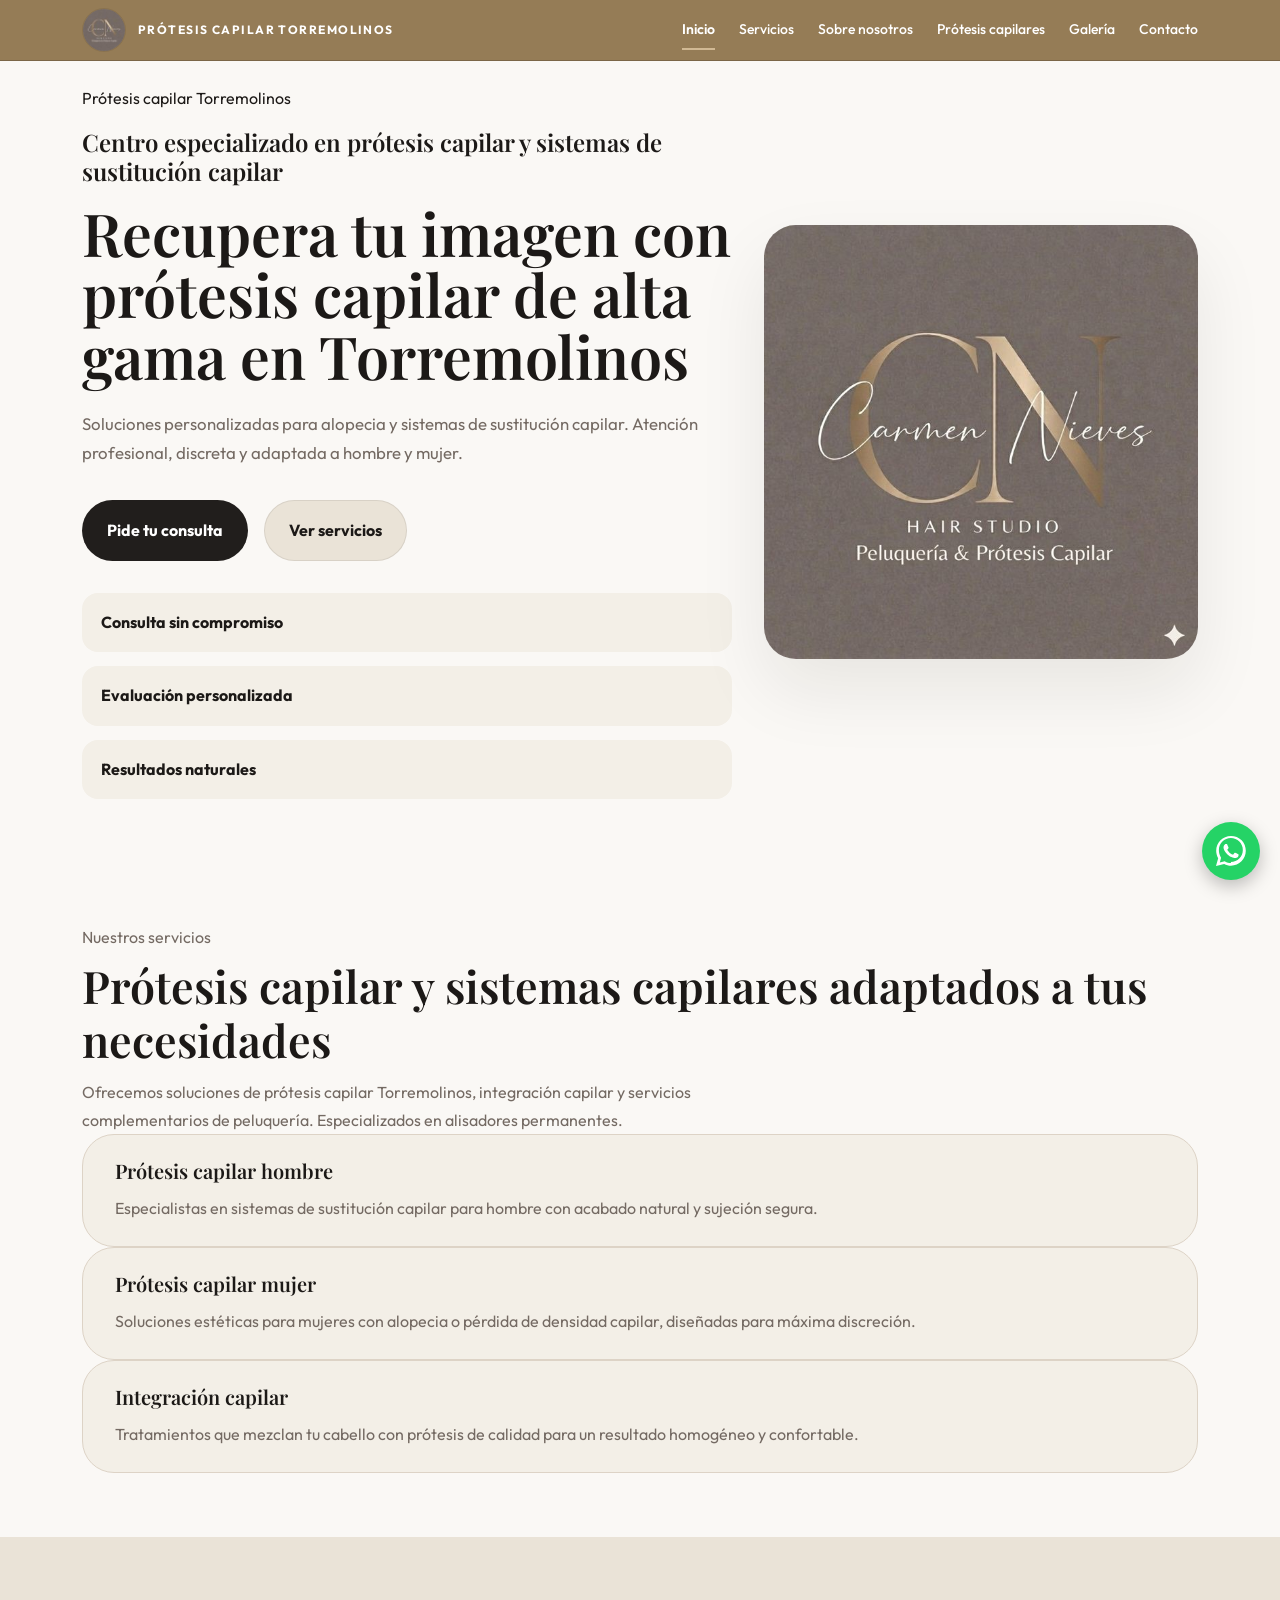
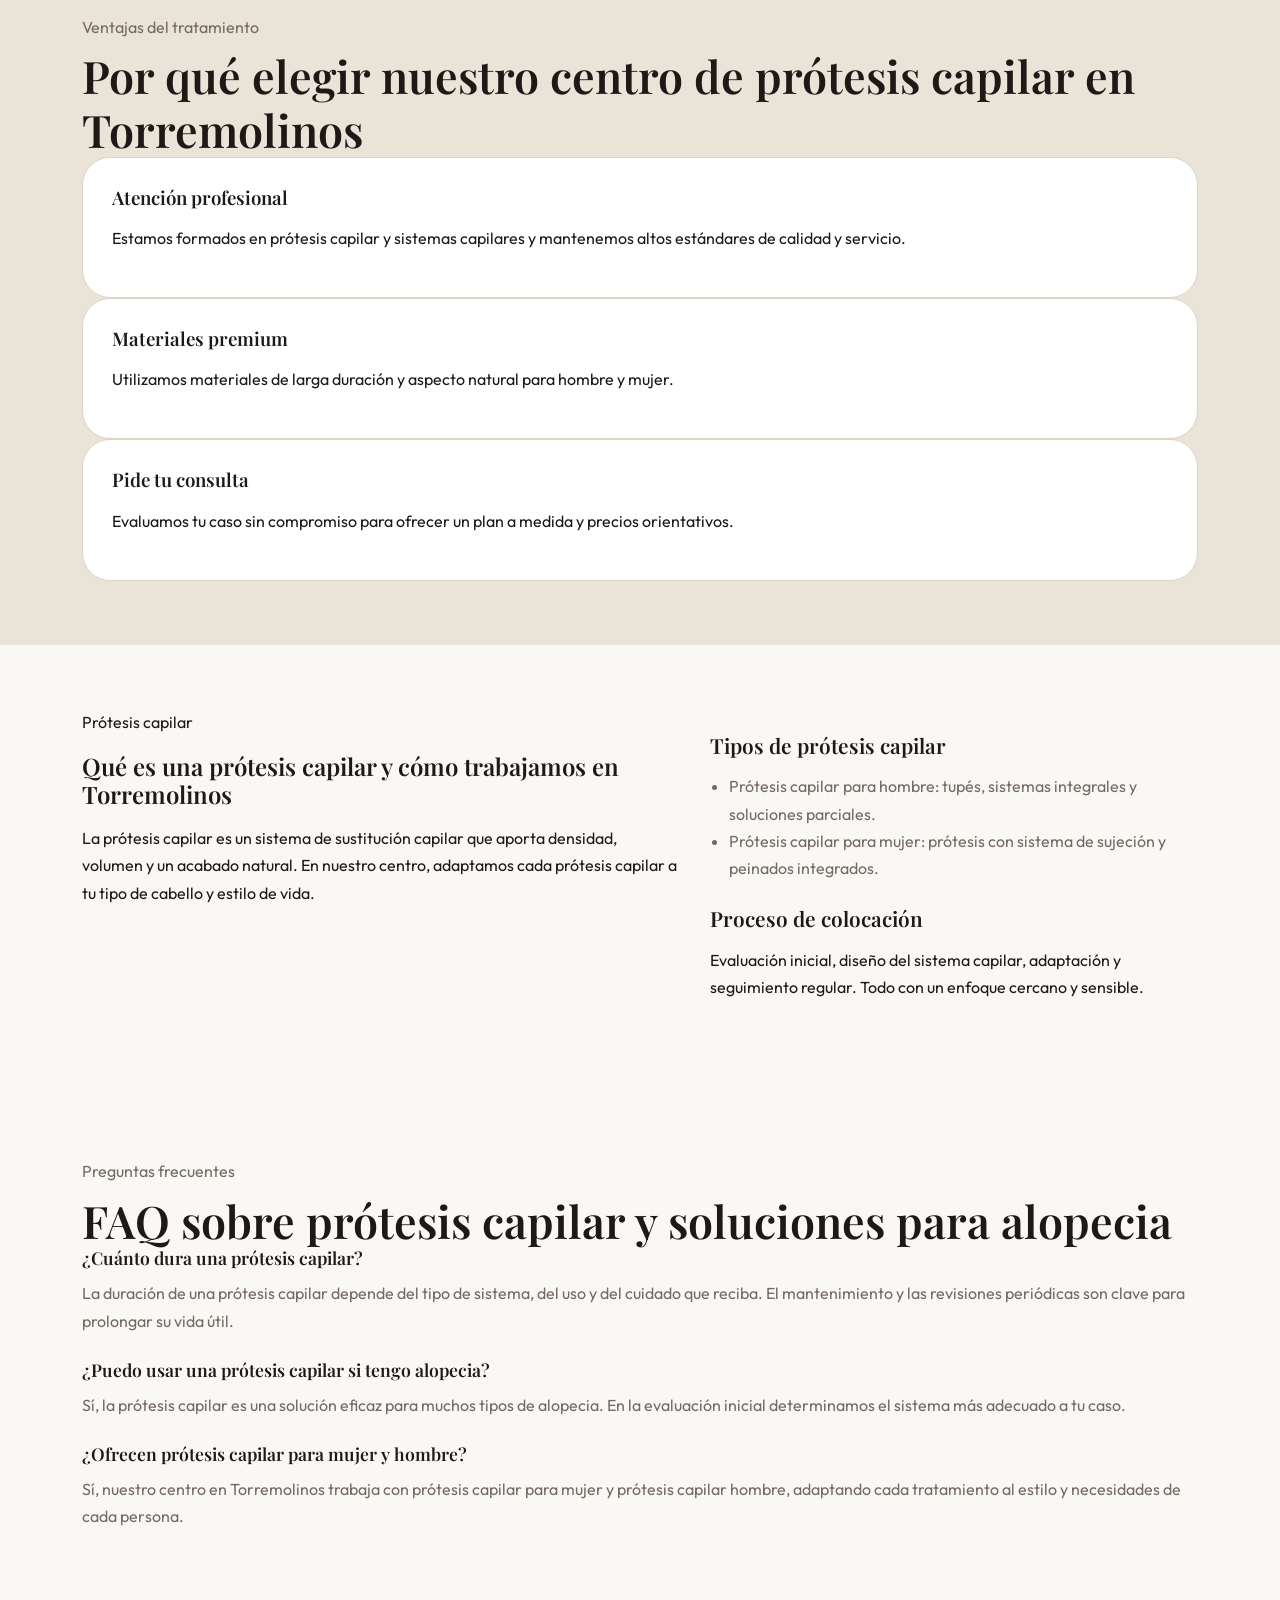
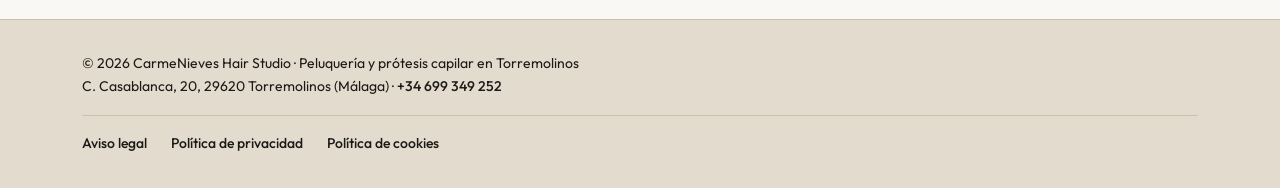
<file: index.html>
<!doctype html>
<html lang="es">
<head>
  <meta charset="utf-8">
  <meta name="viewport" content="width=device-width, initial-scale=1">
  <title>Prótesis capilar en Torremolinos | CarmeNieves Hair Studio</title>
  <meta name="description" content="Centro especializado en prótesis capilar en Torremolinos. Soluciones para alopecia, prótesis capilar hombre y mujer, integración capilar, prótesis de alta gama y alisadores permanentes.">
  <link rel="canonical" href="https://www.carmenieveshairstudio.com/">
  <meta property="og:type" content="website">
  <meta property="og:title" content="Prótesis capilar en Torremolinos | CarmeNieves Hair Studio">
  <meta property="og:description" content="Centro especializado en prótesis capilar en Torremolinos. Soluciones para alopecia, prótesis capilar hombre y mujer, integración capilar, prótesis de alta gama y alisadores permanentes.">
  <meta property="og:url" content="https://www.carmenieveshairstudio.com/">
  <meta property="og:site_name" content="CarmeNieves Hair Studio">
  <meta property="og:image" content="https://www.carmenieveshairstudio.com/assets/images/hero.jpg">
  <meta property="og:image:width" content="1024">
  <meta property="og:image:height" content="1024">
  <meta name="twitter:card" content="summary_large_image">
  <meta name="twitter:title" content="Prótesis capilar en Torremolinos | CarmeNieves Hair Studio">
  <meta name="twitter:description" content="Centro especializado en prótesis capilar en Torremolinos. Soluciones para alopecia, prótesis capilar hombre y mujer, integración capilar, prótesis de alta gama y alisadores permanentes.">
  <meta name="twitter:image" content="https://www.carmenieveshairstudio.com/assets/images/hero.jpg">
  <link rel="icon" href="/favicon.ico" sizes="any">
  <link rel="icon" type="image/png" sizes="48x48" href="/favicon-48.png">
  <link rel="apple-touch-icon" href="/apple-touch-icon.png">
  <link rel="preload" href="assets/fonts/outfit-latin.woff2" as="font" type="font/woff2" crossorigin>
  <link rel="preload" href="assets/fonts/playfair-latin.woff2" as="font" type="font/woff2" crossorigin>
  <link rel="stylesheet" href="assets/css/styles.css">
  <script type="application/ld+json">
  {
    "@context": "https://schema.org",
    "@graph": [
      {
        "@type": "WebSite",
        "@id": "https://www.carmenieveshairstudio.com/#web",
        "name": "CarmeNieves Hair Studio",
        "alternateName": ["CarmeNieves", "Carmen Nieves Hair Studio"],
        "url": "https://www.carmenieveshairstudio.com/",
        "inLanguage": "es-ES",
        "publisher": { "@id": "https://www.carmenieveshairstudio.com/#negocio" }
      },
      {
        "@type": "HairSalon",
        "@id": "https://www.carmenieveshairstudio.com/#negocio",
        "name": "CarmeNieves Hair Studio",
        "alternateName": "Centro de Prótesis Capilar Torremolinos",
        "description": "Peluquería y centro de prótesis capilar en Torremolinos (Málaga): prótesis capilar para hombre y mujer, integración capilar y alisadores permanentes.",
        "url": "https://www.carmenieveshairstudio.com/",
        "image": "https://www.carmenieveshairstudio.com/assets/images/hero.jpg",
        "logo": "https://www.carmenieveshairstudio.com/assets/images/hero.jpg",
        "telephone": "+34 699 349 252",
        "address": {
          "@type": "PostalAddress",
          "streetAddress": "C. Casablanca, 20",
          "addressLocality": "Torremolinos",
          "addressRegion": "Málaga",
          "postalCode": "29620",
          "addressCountry": "ES"
        },
        "areaServed": [
          {
            "@type": "City",
            "name": "Torremolinos"
          },
          {
            "@type": "City",
            "name": "Málaga"
          }
        ],
        "openingHoursSpecification": [
          {
            "@type": "OpeningHoursSpecification",
            "dayOfWeek": [
              "Tuesday",
              "Wednesday",
              "Thursday",
              "Friday"
            ],
            "opens": "10:00",
            "closes": "18:00"
          },
          {
            "@type": "OpeningHoursSpecification",
            "dayOfWeek": [
              "Saturday"
            ],
            "opens": "10:00",
            "closes": "14:00"
          }
        ],
        "hasOfferCatalog": {
          "@type": "OfferCatalog",
          "name": "Servicios de prótesis capilar y peluquería",
          "itemListElement": [
            {
              "@type": "Offer",
              "itemOffered": {
                "@type": "Service",
                "name": "Prótesis capilar hombre"
              }
            },
            {
              "@type": "Offer",
              "itemOffered": {
                "@type": "Service",
                "name": "Prótesis capilar mujer"
              }
            },
            {
              "@type": "Offer",
              "itemOffered": {
                "@type": "Service",
                "name": "Integración capilar"
              }
            },
            {
              "@type": "Offer",
              "itemOffered": {
                "@type": "Service",
                "name": "Alisadores permanentes"
              }
            }
          ]
        }
      }
    ]
  }
  </script>
</head>
<body>
  <header class="site-header">
    <div class="container">
      <div class="header-inner">
        <a class="brand" href="index.html" aria-label="Ir al inicio">
          <img class="header-logo" src="assets/images/logo-88.jpg" alt="Logotipo de CarmeNieves Hair Studio" width="44" height="44">
          <span class="eyebrow">Prótesis capilar Torremolinos</span>
        </a>
        <button class="nav-toggle" aria-label="Abrir menú" aria-expanded="false" aria-controls="site-nav">
          <span></span>
          <span></span>
          <span></span>
        </button>
        <nav class="main-nav" id="site-nav" aria-label="Menú principal">
          <a href="index.html" aria-current="page">Inicio</a>
          <a href="servicios.html">Servicios</a>
          <a href="sobre-nosotros.html">Sobre nosotros</a>
          <a href="protesis-capilares.html">Prótesis capilares</a>
          <a href="galeria.html">Galería</a>
          <a href="contacto.html">Contacto</a>
        </nav>
      </div>
    </div>
  </header>

  <main>
    <section class="hero hero--home section" id="inicio">
      <div class="container hero-grid">
        <div>
          <p class="eyebrow">Prótesis capilar Torremolinos</p>
          <h1>Centro especializado en prótesis capilar y sistemas de sustitución capilar</h1>
          <h2>Recupera tu imagen con prótesis capilar de alta gama en Torremolinos</h2>
          <p class="intro">Soluciones personalizadas para alopecia y sistemas de sustitución capilar. Atención profesional, discreta y adaptada a hombre y mujer.</p>
          <div class="hero-actions">
            <a class="btn btn--primary" href="contacto.html">Pide tu consulta</a>
            <a class="btn btn--secondary" href="servicios.html">Ver servicios</a>
          </div>
          <div class="hero-highlights">
            <div><strong>Consulta sin compromiso</strong></div>
            <div><strong>Evaluación personalizada</strong></div>
            <div><strong>Resultados naturales</strong></div>
          </div>
        </div>
        <div class="hero-visual">
          <img src="assets/images/hero.jpg" srcset="assets/images/hero-640.jpg 640w, assets/images/hero.jpg 1024w" sizes="(min-width: 768px) 45vw, 100vw" alt="Logotipo de CarmeNieves Hair Studio, peluquería y prótesis capilar en Torremolinos" width="1024" height="1024" fetchpriority="high">
        </div>
      </div>
    </section>

    <section class="section reveal" id="servicios">
      <div class="container">
        <header class="section-header">
          <p class="eyebrow">Nuestros servicios</p>
          <h2>Prótesis capilar y sistemas capilares adaptados a tus necesidades</h2>
          <p>Ofrecemos soluciones de prótesis capilar Torremolinos, integración capilar y servicios complementarios de peluquería. Especializados en alisadores permanentes.</p>
        </header>
        <div class="cards-grid">
          <article class="card reveal">
            <h3>Prótesis capilar hombre</h3>
            <p>Especialistas en sistemas de sustitución capilar para hombre con acabado natural y sujeción segura.</p>
          </article>
          <article class="card reveal">
            <h3>Prótesis capilar mujer</h3>
            <p>Soluciones estéticas para mujeres con alopecia o pérdida de densidad capilar, diseñadas para máxima discreción.</p>
          </article>
          <article class="card reveal">
            <h3>Integración capilar</h3>
            <p>Tratamientos que mezclan tu cabello con prótesis de calidad para un resultado homogéneo y confortable.</p>
          </article>
        </div>
      </div>
    </section>

    <section class="section bg-secondary reveal" id="ventajas">
      <div class="container">
        <header class="section-header">
          <p class="eyebrow">Ventajas del tratamiento</p>
          <h2>Por qué elegir nuestro centro de prótesis capilar en Torremolinos</h2>
        </header>
        <div class="feature-grid">
          <article>
            <h3>Atención profesional</h3>
            <p>Estamos formados en prótesis capilar y sistemas capilares y mantenemos altos estándares de calidad y servicio.</p>
          </article>
          <article>
            <h3>Materiales premium</h3>
            <p>Utilizamos materiales de larga duración y aspecto natural para hombre y mujer.</p>
          </article>
          <article>
            <h3>Pide tu consulta</h3>
            <p>Evaluamos tu caso sin compromiso para ofrecer un plan a medida y precios orientativos.</p>
          </article>
        </div>
      </div>
    </section>



    <section class="section reveal" id="equipo">
      <div class="container">
        <div class="content-grid">
          <div>
            <p class="eyebrow">Prótesis capilar</p>
            <h2>Qué es una prótesis capilar y cómo trabajamos en Torremolinos</h2>
            <p>La prótesis capilar es un sistema de sustitución capilar que aporta densidad, volumen y un acabado natural. En nuestro centro, adaptamos cada prótesis capilar a tu tipo de cabello y estilo de vida.</p>
          </div>
          <div>
            <h3>Tipos de prótesis capilar</h3>
            <ul>
              <li>Prótesis capilar para hombre: tupés, sistemas integrales y soluciones parciales.</li>
              <li>Prótesis capilar para mujer: prótesis con sistema de sujeción y peinados integrados.</li>
            </ul>
            <h3>Proceso de colocación</h3>
            <p>Evaluación inicial, diseño del sistema capilar, adaptación y seguimiento regular. Todo con un enfoque cercano y sensible.</p>
          </div>
        </div>
      </div>
    </section>

    <section class="section reveal" id="faq">
      <div class="container">
        <header class="section-header">
          <p class="eyebrow">Preguntas frecuentes</p>
          <h2>FAQ sobre prótesis capilar y soluciones para alopecia</h2>
        </header>
        <div class="faq-list" itemscope itemtype="https://schema.org/FAQPage">
          <div itemprop="mainEntity" itemscope itemtype="https://schema.org/Question">
            <h3 itemprop="name">¿Cuánto dura una prótesis capilar?</h3>
            <div itemprop="acceptedAnswer" itemscope itemtype="https://schema.org/Answer">
              <p itemprop="text">La duración de una prótesis capilar depende del tipo de sistema, del uso y del cuidado que reciba. El mantenimiento y las revisiones periódicas son clave para prolongar su vida útil.</p>
            </div>
          </div>
          <div itemprop="mainEntity" itemscope itemtype="https://schema.org/Question">
            <h3 itemprop="name">¿Puedo usar una prótesis capilar si tengo alopecia?</h3>
            <div itemprop="acceptedAnswer" itemscope itemtype="https://schema.org/Answer">
              <p itemprop="text">Sí, la prótesis capilar es una solución eficaz para muchos tipos de alopecia. En la evaluación inicial determinamos el sistema más adecuado a tu caso.</p>
            </div>
          </div>
          <div itemprop="mainEntity" itemscope itemtype="https://schema.org/Question">
            <h3 itemprop="name">¿Ofrecen prótesis capilar para mujer y hombre?</h3>
            <div itemprop="acceptedAnswer" itemscope itemtype="https://schema.org/Answer">
              <p itemprop="text">Sí, nuestro centro en Torremolinos trabaja con prótesis capilar para mujer y prótesis capilar hombre, adaptando cada tratamiento al estilo y necesidades de cada persona.</p>
            </div>
          </div>
        </div>
      </div>
    </section>
  </main>

  <footer class="site-footer">
    <div class="container footer-inner">
      <div>
        <p>© 2026 CarmeNieves Hair Studio · Peluquería y prótesis capilar en Torremolinos</p>
        <p>C. Casablanca, 20, 29620 Torremolinos (Málaga) · <a href="tel:+34699349252">+34 699 349 252</a></p>
      </div>
    </div>
    <div class="container footer-legal">
      <nav aria-label="Información legal">
        <a href="aviso-legal.html">Aviso legal</a>
        <a href="politica-privacidad.html">Política de privacidad</a>
        <a href="politica-cookies.html">Política de cookies</a>
      </nav>
    </div>
  </footer>
  <a class="whatsapp-float" href="https://wa.me/34699349252" target="_blank" rel="noopener noreferrer" aria-label="Escríbenos por WhatsApp">
    <svg viewBox="0 0 24 24" fill="currentColor" aria-hidden="true">
      <path d="M17.472 14.382c-.297-.149-1.758-.867-2.03-.967-.273-.099-.472-.148-.672.149-.198.297-.768.967-.94 1.165-.173.198-.347.223-.644.075-.297-.149-1.255-.463-2.39-1.475-.883-.788-1.48-1.761-1.653-2.059-.173-.297-.018-.458.13-.606.134-.133.298-.347.447-.52.149-.173.198-.298.298-.497.099-.198.05-.372-.025-.521-.075-.149-.672-1.612-.92-2.207-.242-.579-.487-.5-.672-.51l-.572-.01c-.198 0-.52.075-.792.372s-1.04 1.016-1.04 2.479 1.065 2.876 1.213 3.074c.149.198 2.095 3.2 5.077 4.487.709.306 1.262.489 1.693.626.712.227 1.36.195 1.872.118.571-.085 1.758-.719 2.006-1.413.248-.694.248-1.289.173-1.413-.074-.124-.272-.198-.57-.347z" />
      <path d="M20.52 3.48C18.226 1.189 15.133 0 12.001 0 5.386 0 .156 5.235.156 11.855c0 2.087.548 4.129 1.589 5.919L0 24l6.51-1.7c1.719.941 3.64 1.432 5.488 1.432 6.615 0 11.845-5.235 11.845-11.855 0-3.132-1.189-6.224-3.324-8.463zM12.001 21.695c-1.659 0-3.299-.437-4.74-1.262l-.338-.203-3.859 1.009.998-3.77-.219-.383c-1.008-1.758-1.533-3.798-1.533-5.845 0-5.286 4.311-9.596 9.592-9.596 2.561 0 4.962.999 6.763 2.815 1.8 1.815 2.797 4.213 2.797 6.777 0 5.286-4.311 9.596-9.596 9.596z" />
    </svg>
  </a>
  <script src="assets/js/main.js" defer></script>
</body>
</html>
</file>
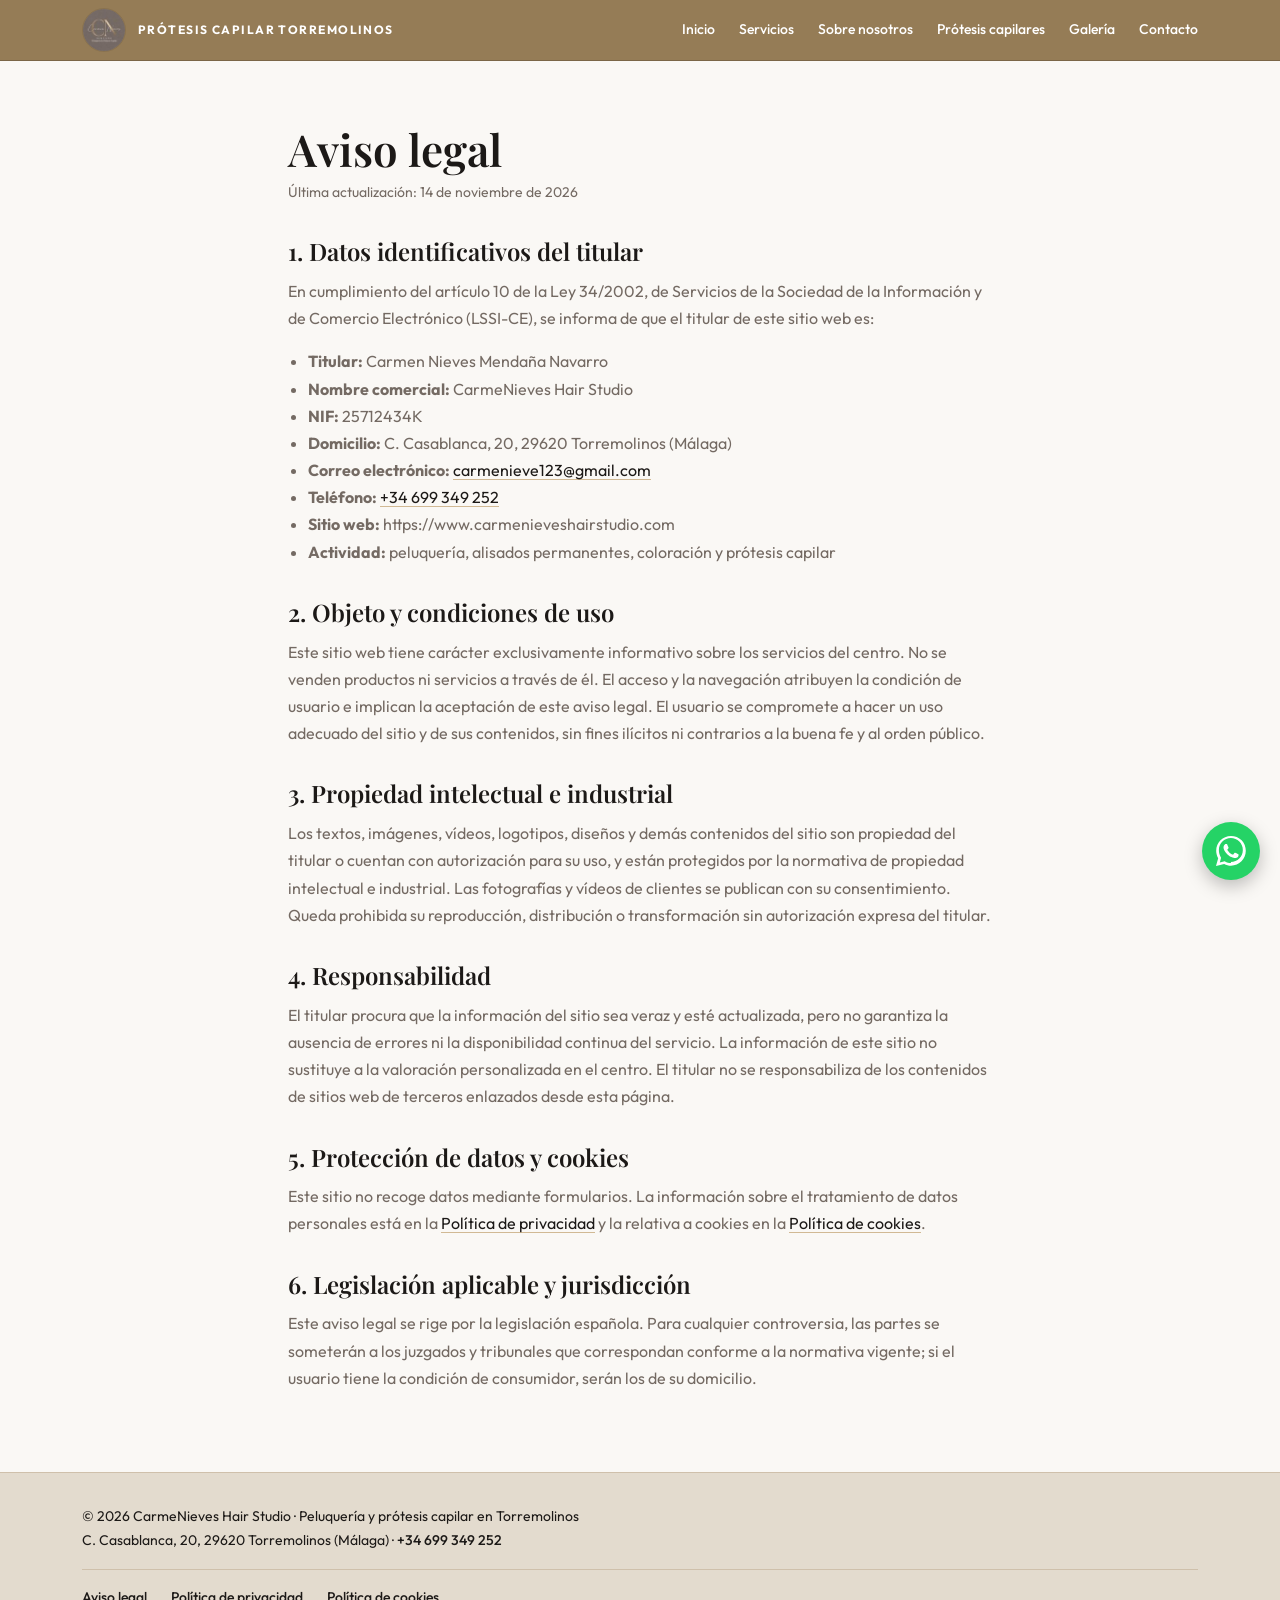
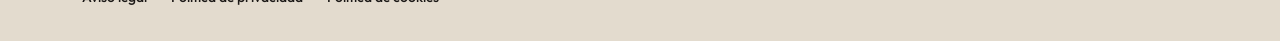
<file: aviso-legal.html>
<!doctype html>
<html lang="es">
<head>
  <meta charset="utf-8">
  <meta name="viewport" content="width=device-width, initial-scale=1">
  <title>Aviso legal | CarmeNieves Hair Studio Torremolinos</title>
  <meta name="description" content="Aviso legal del sitio web del Centro de Prótesis Capilar Torremolinos.">
  <meta name="robots" content="noindex, follow">
  <link rel="canonical" href="https://www.carmenieveshairstudio.com/aviso-legal.html">
  <link rel="icon" href="/favicon.ico" sizes="any">
  <link rel="icon" type="image/png" sizes="48x48" href="/favicon-48.png">
  <link rel="apple-touch-icon" href="/apple-touch-icon.png">
  <link rel="preload" href="assets/fonts/outfit-latin.woff2" as="font" type="font/woff2" crossorigin>
  <link rel="preload" href="assets/fonts/playfair-latin.woff2" as="font" type="font/woff2" crossorigin>
  <link rel="stylesheet" href="assets/css/styles.css">
</head>
<body>
  <header class="site-header">
    <div class="container">
      <div class="header-inner">
        <a class="brand" href="index.html" aria-label="Ir al inicio">
          <img class="header-logo" src="assets/images/logo-88.jpg" alt="Logotipo de CarmeNieves Hair Studio" width="44" height="44">
          <span class="eyebrow">Prótesis capilar Torremolinos</span>
        </a>
        <button class="nav-toggle" aria-label="Abrir menú" aria-expanded="false" aria-controls="site-nav">
          <span></span>
          <span></span>
          <span></span>
        </button>
        <nav class="main-nav" id="site-nav" aria-label="Menú principal">
          <a href="index.html">Inicio</a>
          <a href="servicios.html">Servicios</a>
          <a href="sobre-nosotros.html">Sobre nosotros</a>
          <a href="protesis-capilares.html">Prótesis capilares</a>
          <a href="galeria.html">Galería</a>
          <a href="contacto.html">Contacto</a>
        </nav>
      </div>
    </div>
  </header>

  <main>
    <section class="section legal">
      <div class="container legal-content">
      <h1>Aviso legal</h1>
      <p class="legal-updated">Última actualización: 14 de noviembre de 2026</p>

      <h2>1. Datos identificativos del titular</h2>
      <p>En cumplimiento del artículo 10 de la Ley 34/2002, de Servicios de la Sociedad de la Información y de Comercio Electrónico (LSSI-CE), se informa de que el titular de este sitio web es:</p>
      <ul>
        <li><strong>Titular:</strong> Carmen Nieves Mendaña Navarro</li>
        <li><strong>Nombre comercial:</strong> CarmeNieves Hair Studio</li>
        <li><strong>NIF:</strong> 25712434K</li>
        <li><strong>Domicilio:</strong> C. Casablanca, 20, 29620 Torremolinos (Málaga)</li>
        <li><strong>Correo electrónico:</strong> <a href="mailto:carmenieve123@gmail.com">carmenieve123@gmail.com</a></li>
        <li><strong>Teléfono:</strong> <a href="tel:+34699349252">+34 699 349 252</a></li>
        <li><strong>Sitio web:</strong> https://www.carmenieveshairstudio.com</li>
        <li><strong>Actividad:</strong> peluquería, alisados permanentes, coloración y prótesis capilar</li>
      </ul>

      <h2>2. Objeto y condiciones de uso</h2>
      <p>Este sitio web tiene carácter exclusivamente informativo sobre los servicios del centro. No se venden productos ni servicios a través de él. El acceso y la navegación atribuyen la condición de usuario e implican la aceptación de este aviso legal. El usuario se compromete a hacer un uso adecuado del sitio y de sus contenidos, sin fines ilícitos ni contrarios a la buena fe y al orden público.</p>

      <h2>3. Propiedad intelectual e industrial</h2>
      <p>Los textos, imágenes, vídeos, logotipos, diseños y demás contenidos del sitio son propiedad del titular o cuentan con autorización para su uso, y están protegidos por la normativa de propiedad intelectual e industrial. Las fotografías y vídeos de clientes se publican con su consentimiento. Queda prohibida su reproducción, distribución o transformación sin autorización expresa del titular.</p>

      <h2>4. Responsabilidad</h2>
      <p>El titular procura que la información del sitio sea veraz y esté actualizada, pero no garantiza la ausencia de errores ni la disponibilidad continua del servicio. La información de este sitio no sustituye a la valoración personalizada en el centro. El titular no se responsabiliza de los contenidos de sitios web de terceros enlazados desde esta página.</p>

      <h2>5. Protección de datos y cookies</h2>
      <p>Este sitio no recoge datos mediante formularios. La información sobre el tratamiento de datos personales está en la <a href="politica-privacidad.html">Política de privacidad</a> y la relativa a cookies en la <a href="politica-cookies.html">Política de cookies</a>.</p>

      <h2>6. Legislación aplicable y jurisdicción</h2>
      <p>Este aviso legal se rige por la legislación española. Para cualquier controversia, las partes se someterán a los juzgados y tribunales que correspondan conforme a la normativa vigente; si el usuario tiene la condición de consumidor, serán los de su domicilio.</p>
      </div>
    </section>
  </main>

  <footer class="site-footer">
    <div class="container footer-inner">
      <div>
        <p>© 2026 CarmeNieves Hair Studio · Peluquería y prótesis capilar en Torremolinos</p>
        <p>C. Casablanca, 20, 29620 Torremolinos (Málaga) · <a href="tel:+34699349252">+34 699 349 252</a></p>
      </div>
    </div>
    <div class="container footer-legal">
      <nav aria-label="Información legal">
        <a href="aviso-legal.html">Aviso legal</a>
        <a href="politica-privacidad.html">Política de privacidad</a>
        <a href="politica-cookies.html">Política de cookies</a>
      </nav>
    </div>
  </footer>
  <a class="whatsapp-float" href="https://wa.me/34699349252" target="_blank" rel="noopener noreferrer" aria-label="Escríbenos por WhatsApp">
    <svg viewBox="0 0 24 24" fill="currentColor" aria-hidden="true">
      <path d="M17.472 14.382c-.297-.149-1.758-.867-2.03-.967-.273-.099-.472-.148-.672.149-.198.297-.768.967-.94 1.165-.173.198-.347.223-.644.075-.297-.149-1.255-.463-2.39-1.475-.883-.788-1.48-1.761-1.653-2.059-.173-.297-.018-.458.13-.606.134-.133.298-.347.447-.52.149-.173.198-.298.298-.497.099-.198.05-.372-.025-.521-.075-.149-.672-1.612-.92-2.207-.242-.579-.487-.5-.672-.51l-.572-.01c-.198 0-.52.075-.792.372s-1.04 1.016-1.04 2.479 1.065 2.876 1.213 3.074c.149.198 2.095 3.2 5.077 4.487.709.306 1.262.489 1.693.626.712.227 1.36.195 1.872.118.571-.085 1.758-.719 2.006-1.413.248-.694.248-1.289.173-1.413-.074-.124-.272-.198-.57-.347z" />
      <path d="M20.52 3.48C18.226 1.189 15.133 0 12.001 0 5.386 0 .156 5.235.156 11.855c0 2.087.548 4.129 1.589 5.919L0 24l6.51-1.7c1.719.941 3.64 1.432 5.488 1.432 6.615 0 11.845-5.235 11.845-11.855 0-3.132-1.189-6.224-3.324-8.463zM12.001 21.695c-1.659 0-3.299-.437-4.74-1.262l-.338-.203-3.859 1.009.998-3.77-.219-.383c-1.008-1.758-1.533-3.798-1.533-5.845 0-5.286 4.311-9.596 9.592-9.596 2.561 0 4.962.999 6.763 2.815 1.8 1.815 2.797 4.213 2.797 6.777 0 5.286-4.311 9.596-9.596 9.596z" />
    </svg>
  </a>
  <script src="assets/js/main.js" defer></script>
</body>
</html>
</file>
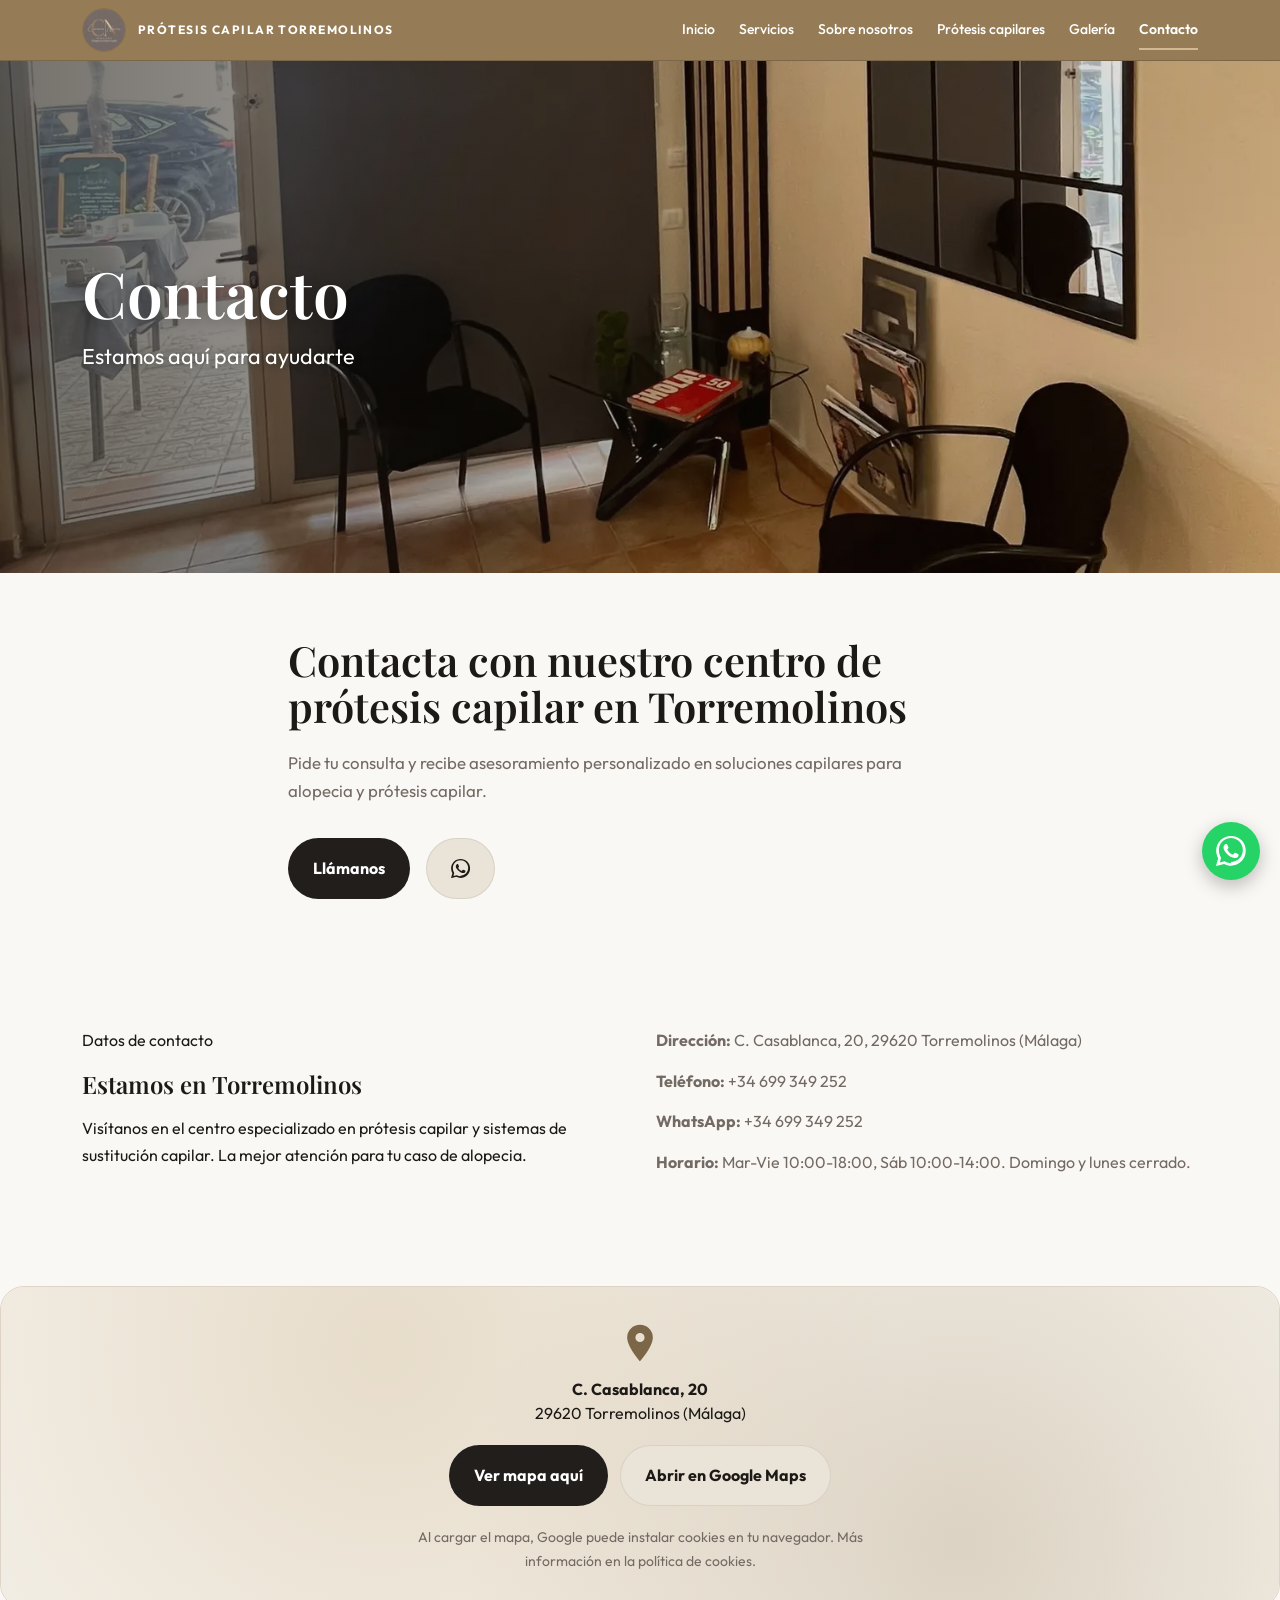
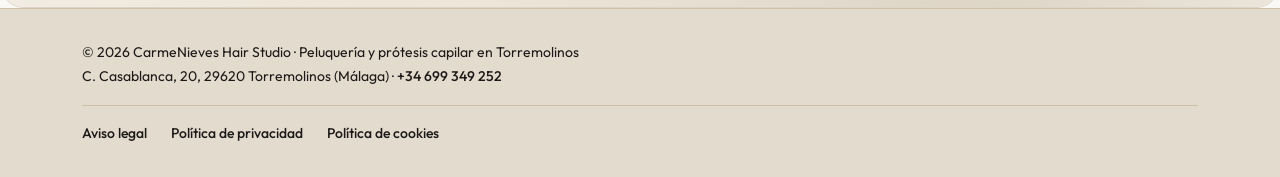
<file: contacto.html>
<!doctype html>
<html lang="es">
<head>
  <meta charset="utf-8">
  <meta name="viewport" content="width=device-width, initial-scale=1">
  <title>Contacto | CarmeNieves Hair Studio Torremolinos</title>
  <meta name="description" content="Contacto para el centro de prótesis capilar en Torremolinos. Pide tu consulta por teléfono o WhatsApp.">
  <link rel="canonical" href="https://www.carmenieveshairstudio.com/contacto.html">
  <meta property="og:type" content="website">
  <meta property="og:title" content="Contacto | CarmeNieves Hair Studio Torremolinos">
  <meta property="og:description" content="Contacto para el centro de prótesis capilar en Torremolinos. Pide tu consulta por teléfono o WhatsApp.">
  <meta property="og:url" content="https://www.carmenieveshairstudio.com/contacto.html">
  <meta property="og:site_name" content="CarmeNieves Hair Studio">
  <meta property="og:image" content="https://www.carmenieveshairstudio.com/assets/images/hero.jpg">
  <meta property="og:image:width" content="1024">
  <meta property="og:image:height" content="1024">
  <meta name="twitter:card" content="summary_large_image">
  <meta name="twitter:title" content="Contacto | CarmeNieves Hair Studio Torremolinos">
  <meta name="twitter:description" content="Contacto para el centro de prótesis capilar en Torremolinos. Pide tu consulta por teléfono o WhatsApp.">
  <meta name="twitter:image" content="https://www.carmenieveshairstudio.com/assets/images/hero.jpg">
  <link rel="icon" href="/favicon.ico" sizes="any">
  <link rel="icon" type="image/png" sizes="48x48" href="/favicon-48.png">
  <link rel="apple-touch-icon" href="/apple-touch-icon.png">
  <link rel="preload" href="assets/fonts/outfit-latin.woff2" as="font" type="font/woff2" crossorigin>
  <link rel="preload" href="assets/fonts/playfair-latin.woff2" as="font" type="font/woff2" crossorigin>
  <link rel="stylesheet" href="assets/css/styles.css">
</head>
<body>
  <header class="site-header">
    <div class="container">
      <div class="header-inner">
        <a class="brand" href="index.html" aria-label="Ir al inicio">
          <img class="header-logo" src="assets/images/logo-88.jpg" alt="Logotipo de CarmeNieves Hair Studio" width="44" height="44">
          <span class="eyebrow">Prótesis capilar Torremolinos</span>
        </a>
        <button class="nav-toggle" aria-label="Abrir menú" aria-expanded="false" aria-controls="site-nav">
          <span></span>
          <span></span>
          <span></span>
        </button>
        <nav class="main-nav" id="site-nav" aria-label="Menú principal">
          <a href="index.html">Inicio</a>
          <a href="servicios.html">Servicios</a>
          <a href="sobre-nosotros.html">Sobre nosotros</a>
          <a href="protesis-capilares.html">Prótesis capilares</a>
          <a href="galeria.html">Galería</a>
          <a href="contacto.html" aria-current="page">Contacto</a>
        </nav>
      </div>
    </div>
  </header>

  <main>
    <section class="page-banner">
      <img class="page-banner__img" src="assets/images/banner-contacto.webp" srcset="assets/images/banner-contacto-768.webp 768w, assets/images/banner-contacto.webp 1536w" sizes="100vw" alt="Recepción del centro de prótesis capilar en Torremolinos" width="1536" height="768" fetchpriority="high">
      <div class="page-banner__overlay" aria-hidden="true"></div>
      <div class="container page-banner__content">
        <h1>Contacto</h1>
        <p class="page-banner__subtitle">Estamos aquí para ayudarte</p>
      </div>
    </section>

    <section class="section page-intro">
      <div class="container page-intro__content">
        <h2>Contacta con nuestro centro de prótesis capilar en Torremolinos</h2>
        <p class="intro">Pide tu consulta y recibe asesoramiento personalizado en soluciones capilares para alopecia y prótesis capilar.</p>
          <div class="hero-actions">
            <a class="btn btn--primary" href="tel:+34699349252">Llámanos</a>
            <a class="btn btn--secondary btn-icon" href="https://wa.me/34699349252" target="_blank" rel="noopener noreferrer" aria-label="WhatsApp">
              <svg viewBox="0 0 24 24" width="24" height="24" fill="currentColor" aria-hidden="true">
                <path d="M17.472 14.382c-.297-.149-1.758-.867-2.03-.967-.273-.099-.472-.148-.672.149-.198.297-.768.967-.94 1.165-.173.198-.347.223-.644.075-.297-.149-1.255-.463-2.39-1.475-.883-.788-1.48-1.761-1.653-2.059-.173-.297-.018-.458.13-.606.134-.133.298-.347.447-.52.149-.173.198-.298.298-.497.099-.198.05-.372-.025-.521-.075-.149-.672-1.612-.92-2.207-.242-.579-.487-.5-.672-.51l-.572-.01c-.198 0-.52.075-.792.372s-1.04 1.016-1.04 2.479 1.065 2.876 1.213 3.074c.149.198 2.095 3.2 5.077 4.487.709.306 1.262.489 1.693.626.712.227 1.36.195 1.872.118.571-.085 1.758-.719 2.006-1.413.248-.694.248-1.289.173-1.413-.074-.124-.272-.198-.57-.347z" />
                <path d="M20.52 3.48C18.226 1.189 15.133 0 12.001 0 5.386 0 .156 5.235.156 11.855c0 2.087.548 4.129 1.589 5.919L0 24l6.51-1.7c1.719.941 3.64 1.432 5.488 1.432 6.615 0 11.845-5.235 11.845-11.855 0-3.132-1.189-6.224-3.324-8.463zM12.001 21.695c-1.659 0-3.299-.437-4.74-1.262l-.338-.203-3.859 1.009.998-3.77-.219-.383c-1.008-1.758-1.533-3.798-1.533-5.845 0-5.286 4.311-9.596 9.592-9.596 2.561 0 4.962.999 6.763 2.815 1.8 1.815 2.797 4.213 2.797 6.777 0 5.286-4.311 9.596-9.596 9.596z" />
              </svg>
            </a>
          </div>
      </div>
    </section>

    <section class="section reveal">
      <div class="container contact-grid">
        <div>
          <p class="eyebrow">Datos de contacto</p>
          <h2>Estamos en Torremolinos</h2>
          <p>Visítanos en el centro especializado en prótesis capilar y sistemas de sustitución capilar. La mejor atención para tu caso de alopecia.</p>
        </div>
        <div class="contact-info">
          <p><strong>Dirección:</strong> C. Casablanca, 20, 29620 Torremolinos (Málaga)</p>
          <p><strong>Teléfono:</strong> <a href="tel:+34699349252">+34 699 349 252</a></p>
          <p><strong>WhatsApp:</strong> <a href="https://wa.me/34699349252" target="_blank" rel="noopener noreferrer">+34 699 349 252</a></p>
          <p><strong>Horario:</strong> Mar-Vie 10:00-18:00, Sáb 10:00-14:00. Domingo y lunes cerrado.</p>
        </div>
      </div>
    </section>
    <section class="map-wrapper" aria-label="Mapa de ubicación">
      <!-- El mapa de Google solo se carga si la persona lo pide: así la web no instala cookies de terceros -->
      <div class="map-consent" data-map-src="https://www.google.com/maps?q=CarmeNieves+Hair+Studio,+C.+Casablanca+20,+29620+Torremolinos&amp;output=embed" data-map-title="Mapa: CarmeNieves Hair Studio en C. Casablanca, 20, Torremolinos">
        <svg class="map-consent__icon" viewBox="0 0 24 24" fill="currentColor" aria-hidden="true"><path d="M12 2a7 7 0 0 0-7 7c0 5.25 7 13 7 13s7-7.75 7-13a7 7 0 0 0-7-7zm0 9.5A2.5 2.5 0 1 1 12 6.5a2.5 2.5 0 0 1 0 5z"/></svg>
        <p class="map-consent__address"><strong>C. Casablanca, 20</strong><br>29620 Torremolinos (Málaga)</p>
        <div class="map-consent__actions">
          <button type="button" class="btn btn--primary map-consent__load">Ver mapa aquí</button>
          <a class="btn btn--secondary" href="https://www.google.com/maps/search/?api=1&amp;query=CarmeNieves+Hair+Studio+C.+Casablanca+20+Torremolinos" target="_blank" rel="noopener noreferrer">Abrir en Google Maps</a>
        </div>
        <p class="map-consent__note">Al cargar el mapa, Google puede instalar cookies en tu navegador. Más información en la <a href="politica-cookies.html">política de cookies</a>.</p>
      </div>
    </section>
  </main>

  <footer class="site-footer">
    <div class="container footer-inner">
      <div>
        <p>© 2026 CarmeNieves Hair Studio · Peluquería y prótesis capilar en Torremolinos</p>
        <p>C. Casablanca, 20, 29620 Torremolinos (Málaga) · <a href="tel:+34699349252">+34 699 349 252</a></p>
      </div>
    </div>
    <div class="container footer-legal">
      <nav aria-label="Información legal">
        <a href="aviso-legal.html">Aviso legal</a>
        <a href="politica-privacidad.html">Política de privacidad</a>
        <a href="politica-cookies.html">Política de cookies</a>
      </nav>
    </div>
  </footer>
  <a class="whatsapp-float" href="https://wa.me/34699349252" target="_blank" rel="noopener noreferrer" aria-label="Escríbenos por WhatsApp">
    <svg viewBox="0 0 24 24" fill="currentColor" aria-hidden="true">
      <path d="M17.472 14.382c-.297-.149-1.758-.867-2.03-.967-.273-.099-.472-.148-.672.149-.198.297-.768.967-.94 1.165-.173.198-.347.223-.644.075-.297-.149-1.255-.463-2.39-1.475-.883-.788-1.48-1.761-1.653-2.059-.173-.297-.018-.458.13-.606.134-.133.298-.347.447-.52.149-.173.198-.298.298-.497.099-.198.05-.372-.025-.521-.075-.149-.672-1.612-.92-2.207-.242-.579-.487-.5-.672-.51l-.572-.01c-.198 0-.52.075-.792.372s-1.04 1.016-1.04 2.479 1.065 2.876 1.213 3.074c.149.198 2.095 3.2 5.077 4.487.709.306 1.262.489 1.693.626.712.227 1.36.195 1.872.118.571-.085 1.758-.719 2.006-1.413.248-.694.248-1.289.173-1.413-.074-.124-.272-.198-.57-.347z" />
      <path d="M20.52 3.48C18.226 1.189 15.133 0 12.001 0 5.386 0 .156 5.235.156 11.855c0 2.087.548 4.129 1.589 5.919L0 24l6.51-1.7c1.719.941 3.64 1.432 5.488 1.432 6.615 0 11.845-5.235 11.845-11.855 0-3.132-1.189-6.224-3.324-8.463zM12.001 21.695c-1.659 0-3.299-.437-4.74-1.262l-.338-.203-3.859 1.009.998-3.77-.219-.383c-1.008-1.758-1.533-3.798-1.533-5.845 0-5.286 4.311-9.596 9.592-9.596 2.561 0 4.962.999 6.763 2.815 1.8 1.815 2.797 4.213 2.797 6.777 0 5.286-4.311 9.596-9.596 9.596z" />
    </svg>
  </a>
  <script src="assets/js/main.js" defer></script>
</body>
</html>
</file>
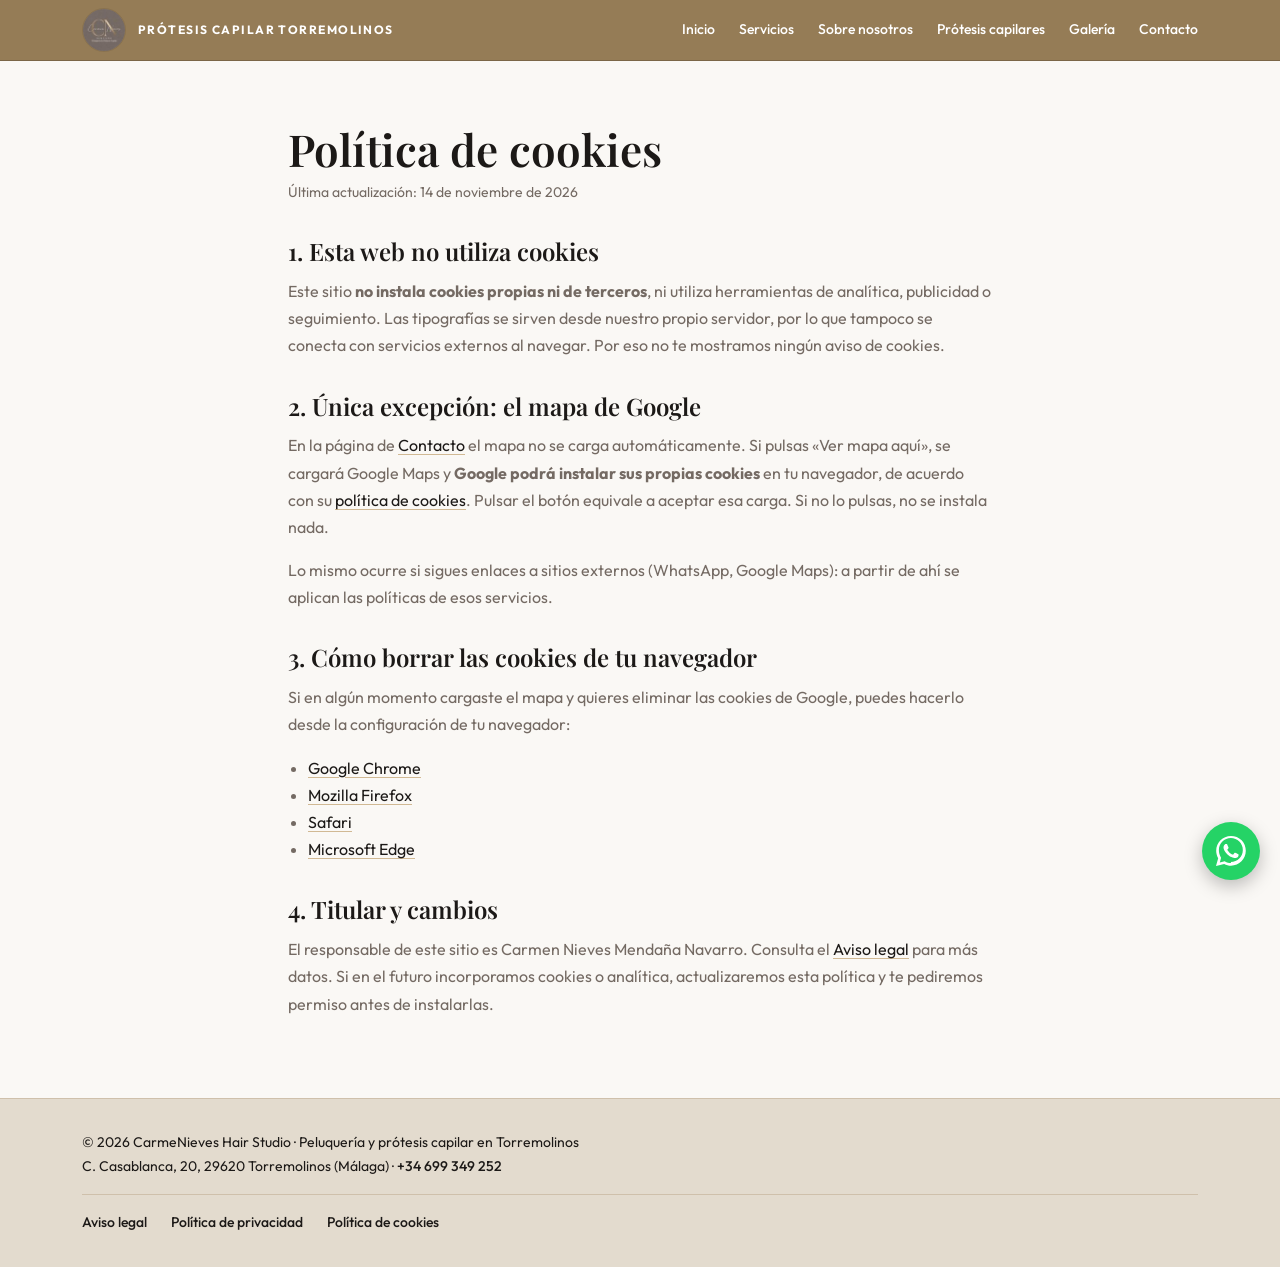
<file: politica-cookies.html>
<!doctype html>
<html lang="es">
<head>
  <meta charset="utf-8">
  <meta name="viewport" content="width=device-width, initial-scale=1">
  <title>Política de cookies | CarmeNieves Hair Studio Torremolinos</title>
  <meta name="description" content="Política de cookies del sitio web del Centro de Prótesis Capilar Torremolinos.">
  <meta name="robots" content="noindex, follow">
  <link rel="canonical" href="https://www.carmenieveshairstudio.com/politica-cookies.html">
  <link rel="icon" href="/favicon.ico" sizes="any">
  <link rel="icon" type="image/png" sizes="48x48" href="/favicon-48.png">
  <link rel="apple-touch-icon" href="/apple-touch-icon.png">
  <link rel="preload" href="assets/fonts/outfit-latin.woff2" as="font" type="font/woff2" crossorigin>
  <link rel="preload" href="assets/fonts/playfair-latin.woff2" as="font" type="font/woff2" crossorigin>
  <link rel="stylesheet" href="assets/css/styles.css">
</head>
<body>
  <header class="site-header">
    <div class="container">
      <div class="header-inner">
        <a class="brand" href="index.html" aria-label="Ir al inicio">
          <img class="header-logo" src="assets/images/logo-88.jpg" alt="Logotipo de CarmeNieves Hair Studio" width="44" height="44">
          <span class="eyebrow">Prótesis capilar Torremolinos</span>
        </a>
        <button class="nav-toggle" aria-label="Abrir menú" aria-expanded="false" aria-controls="site-nav">
          <span></span>
          <span></span>
          <span></span>
        </button>
        <nav class="main-nav" id="site-nav" aria-label="Menú principal">
          <a href="index.html">Inicio</a>
          <a href="servicios.html">Servicios</a>
          <a href="sobre-nosotros.html">Sobre nosotros</a>
          <a href="protesis-capilares.html">Prótesis capilares</a>
          <a href="galeria.html">Galería</a>
          <a href="contacto.html">Contacto</a>
        </nav>
      </div>
    </div>
  </header>

  <main>
    <section class="section legal">
      <div class="container legal-content">
      <h1>Política de cookies</h1>
      <p class="legal-updated">Última actualización: 14 de noviembre de 2026</p>

      <h2>1. Esta web no utiliza cookies</h2>
      <p>Este sitio <strong>no instala cookies propias ni de terceros</strong>, ni utiliza herramientas de analítica, publicidad o seguimiento. Las tipografías se sirven desde nuestro propio servidor, por lo que tampoco se conecta con servicios externos al navegar. Por eso no te mostramos ningún aviso de cookies.</p>

      <h2>2. Única excepción: el mapa de Google</h2>
      <p>En la página de <a href="contacto.html">Contacto</a> el mapa no se carga automáticamente. Si pulsas «Ver mapa aquí», se cargará Google Maps y <strong>Google podrá instalar sus propias cookies</strong> en tu navegador, de acuerdo con su <a href="https://policies.google.com/technologies/cookies?hl=es" target="_blank" rel="noopener noreferrer">política de cookies</a>. Pulsar el botón equivale a aceptar esa carga. Si no lo pulsas, no se instala nada.</p>
      <p>Lo mismo ocurre si sigues enlaces a sitios externos (WhatsApp, Google Maps): a partir de ahí se aplican las políticas de esos servicios.</p>

      <h2>3. Cómo borrar las cookies de tu navegador</h2>
      <p>Si en algún momento cargaste el mapa y quieres eliminar las cookies de Google, puedes hacerlo desde la configuración de tu navegador:</p>
      <ul>
        <li><a href="https://support.google.com/chrome/answer/95647" target="_blank" rel="noopener noreferrer">Google Chrome</a></li>
        <li><a href="https://support.mozilla.org/es/kb/proteccion-mejorada-contra-rastreo-firefox-escritorio" target="_blank" rel="noopener noreferrer">Mozilla Firefox</a></li>
        <li><a href="https://support.apple.com/es-es/guide/safari/sfri11471/mac" target="_blank" rel="noopener noreferrer">Safari</a></li>
        <li><a href="https://support.microsoft.com/es-es/microsoft-edge/eliminar-las-cookies-en-microsoft-edge-63947406-40ac-c3b8-57b9-2a946a29ae09" target="_blank" rel="noopener noreferrer">Microsoft Edge</a></li>
      </ul>

      <h2>4. Titular y cambios</h2>
      <p>El responsable de este sitio es Carmen Nieves Mendaña Navarro. Consulta el <a href="aviso-legal.html">Aviso legal</a> para más datos. Si en el futuro incorporamos cookies o analítica, actualizaremos esta política y te pediremos permiso antes de instalarlas.</p>
      </div>
    </section>
  </main>

  <footer class="site-footer">
    <div class="container footer-inner">
      <div>
        <p>© 2026 CarmeNieves Hair Studio · Peluquería y prótesis capilar en Torremolinos</p>
        <p>C. Casablanca, 20, 29620 Torremolinos (Málaga) · <a href="tel:+34699349252">+34 699 349 252</a></p>
      </div>
    </div>
    <div class="container footer-legal">
      <nav aria-label="Información legal">
        <a href="aviso-legal.html">Aviso legal</a>
        <a href="politica-privacidad.html">Política de privacidad</a>
        <a href="politica-cookies.html">Política de cookies</a>
      </nav>
    </div>
  </footer>
  <a class="whatsapp-float" href="https://wa.me/34699349252" target="_blank" rel="noopener noreferrer" aria-label="Escríbenos por WhatsApp">
    <svg viewBox="0 0 24 24" fill="currentColor" aria-hidden="true">
      <path d="M17.472 14.382c-.297-.149-1.758-.867-2.03-.967-.273-.099-.472-.148-.672.149-.198.297-.768.967-.94 1.165-.173.198-.347.223-.644.075-.297-.149-1.255-.463-2.39-1.475-.883-.788-1.48-1.761-1.653-2.059-.173-.297-.018-.458.13-.606.134-.133.298-.347.447-.52.149-.173.198-.298.298-.497.099-.198.05-.372-.025-.521-.075-.149-.672-1.612-.92-2.207-.242-.579-.487-.5-.672-.51l-.572-.01c-.198 0-.52.075-.792.372s-1.04 1.016-1.04 2.479 1.065 2.876 1.213 3.074c.149.198 2.095 3.2 5.077 4.487.709.306 1.262.489 1.693.626.712.227 1.36.195 1.872.118.571-.085 1.758-.719 2.006-1.413.248-.694.248-1.289.173-1.413-.074-.124-.272-.198-.57-.347z" />
      <path d="M20.52 3.48C18.226 1.189 15.133 0 12.001 0 5.386 0 .156 5.235.156 11.855c0 2.087.548 4.129 1.589 5.919L0 24l6.51-1.7c1.719.941 3.64 1.432 5.488 1.432 6.615 0 11.845-5.235 11.845-11.855 0-3.132-1.189-6.224-3.324-8.463zM12.001 21.695c-1.659 0-3.299-.437-4.74-1.262l-.338-.203-3.859 1.009.998-3.77-.219-.383c-1.008-1.758-1.533-3.798-1.533-5.845 0-5.286 4.311-9.596 9.592-9.596 2.561 0 4.962.999 6.763 2.815 1.8 1.815 2.797 4.213 2.797 6.777 0 5.286-4.311 9.596-9.596 9.596z" />
    </svg>
  </a>
  <script src="assets/js/main.js" defer></script>
</body>
</html>
</file>
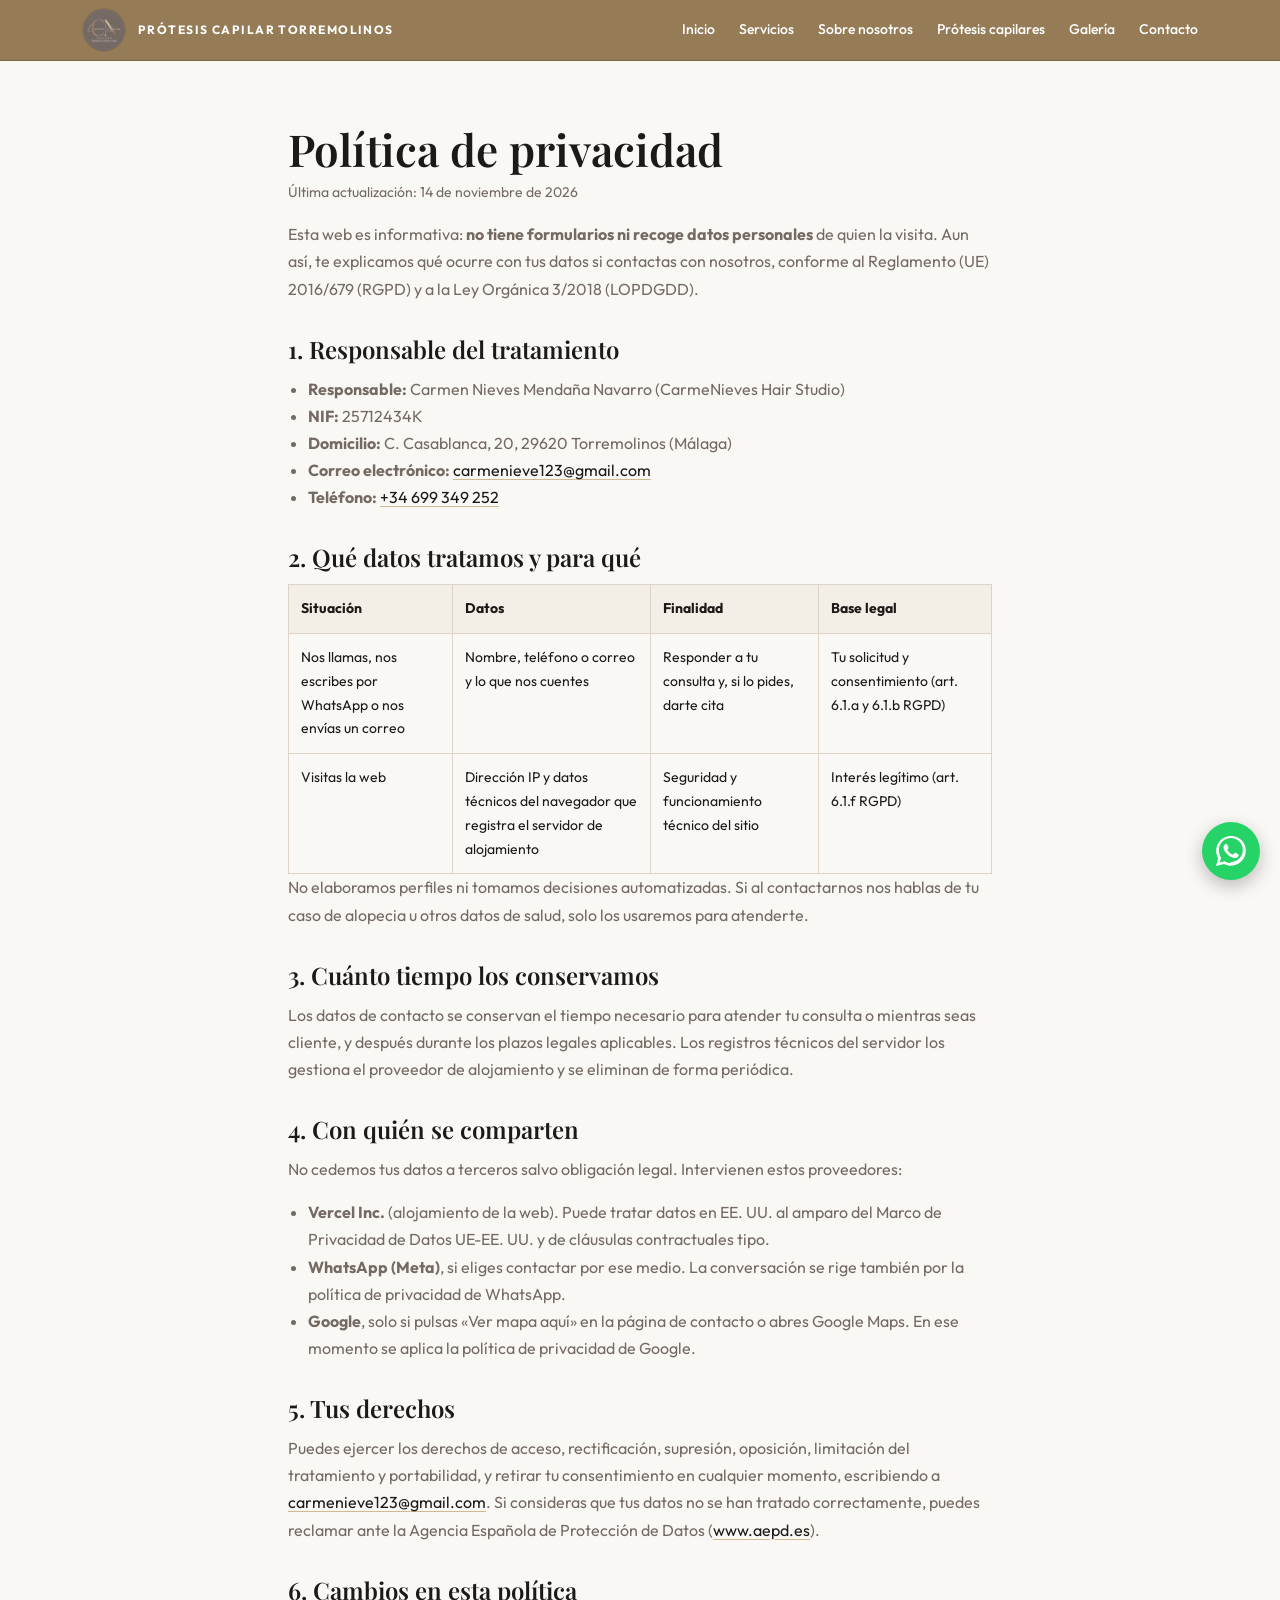
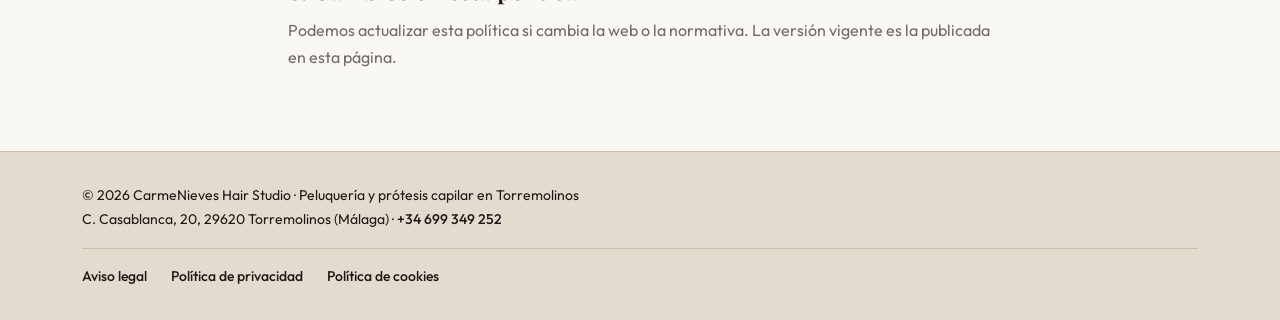
<file: politica-privacidad.html>
<!doctype html>
<html lang="es">
<head>
  <meta charset="utf-8">
  <meta name="viewport" content="width=device-width, initial-scale=1">
  <title>Política de privacidad | CarmeNieves Hair Studio Torremolinos</title>
  <meta name="description" content="Política de privacidad y protección de datos del Centro de Prótesis Capilar Torremolinos.">
  <meta name="robots" content="noindex, follow">
  <link rel="canonical" href="https://www.carmenieveshairstudio.com/politica-privacidad.html">
  <link rel="icon" href="/favicon.ico" sizes="any">
  <link rel="icon" type="image/png" sizes="48x48" href="/favicon-48.png">
  <link rel="apple-touch-icon" href="/apple-touch-icon.png">
  <link rel="preload" href="assets/fonts/outfit-latin.woff2" as="font" type="font/woff2" crossorigin>
  <link rel="preload" href="assets/fonts/playfair-latin.woff2" as="font" type="font/woff2" crossorigin>
  <link rel="stylesheet" href="assets/css/styles.css">
</head>
<body>
  <header class="site-header">
    <div class="container">
      <div class="header-inner">
        <a class="brand" href="index.html" aria-label="Ir al inicio">
          <img class="header-logo" src="assets/images/logo-88.jpg" alt="Logotipo de CarmeNieves Hair Studio" width="44" height="44">
          <span class="eyebrow">Prótesis capilar Torremolinos</span>
        </a>
        <button class="nav-toggle" aria-label="Abrir menú" aria-expanded="false" aria-controls="site-nav">
          <span></span>
          <span></span>
          <span></span>
        </button>
        <nav class="main-nav" id="site-nav" aria-label="Menú principal">
          <a href="index.html">Inicio</a>
          <a href="servicios.html">Servicios</a>
          <a href="sobre-nosotros.html">Sobre nosotros</a>
          <a href="protesis-capilares.html">Prótesis capilares</a>
          <a href="galeria.html">Galería</a>
          <a href="contacto.html">Contacto</a>
        </nav>
      </div>
    </div>
  </header>

  <main>
    <section class="section legal">
      <div class="container legal-content">
      <h1>Política de privacidad</h1>
      <p class="legal-updated">Última actualización: 14 de noviembre de 2026</p>
      <p>Esta web es informativa: <strong>no tiene formularios ni recoge datos personales</strong> de quien la visita. Aun así, te explicamos qué ocurre con tus datos si contactas con nosotros, conforme al Reglamento (UE) 2016/679 (RGPD) y a la Ley Orgánica 3/2018 (LOPDGDD).</p>

      <h2>1. Responsable del tratamiento</h2>
      <ul>
        <li><strong>Responsable:</strong> Carmen Nieves Mendaña Navarro (CarmeNieves Hair Studio)</li>
        <li><strong>NIF:</strong> 25712434K</li>
        <li><strong>Domicilio:</strong> C. Casablanca, 20, 29620 Torremolinos (Málaga)</li>
        <li><strong>Correo electrónico:</strong> <a href="mailto:carmenieve123@gmail.com">carmenieve123@gmail.com</a></li>
        <li><strong>Teléfono:</strong> <a href="tel:+34699349252">+34 699 349 252</a></li>
      </ul>

      <h2>2. Qué datos tratamos y para qué</h2>
      <div class="legal-table-wrap">
        <table class="legal-table">
          <thead>
            <tr><th>Situación</th><th>Datos</th><th>Finalidad</th><th>Base legal</th></tr>
          </thead>
          <tbody>
            <tr>
              <td>Nos llamas, nos escribes por WhatsApp o nos envías un correo</td>
              <td>Nombre, teléfono o correo y lo que nos cuentes</td>
              <td>Responder a tu consulta y, si lo pides, darte cita</td>
              <td>Tu solicitud y consentimiento (art. 6.1.a y 6.1.b RGPD)</td>
            </tr>
            <tr>
              <td>Visitas la web</td>
              <td>Dirección IP y datos técnicos del navegador que registra el servidor de alojamiento</td>
              <td>Seguridad y funcionamiento técnico del sitio</td>
              <td>Interés legítimo (art. 6.1.f RGPD)</td>
            </tr>
          </tbody>
        </table>
      </div>
      <p>No elaboramos perfiles ni tomamos decisiones automatizadas. Si al contactarnos nos hablas de tu caso de alopecia u otros datos de salud, solo los usaremos para atenderte.</p>

      <h2>3. Cuánto tiempo los conservamos</h2>
      <p>Los datos de contacto se conservan el tiempo necesario para atender tu consulta o mientras seas cliente, y después durante los plazos legales aplicables. Los registros técnicos del servidor los gestiona el proveedor de alojamiento y se eliminan de forma periódica.</p>

      <h2>4. Con quién se comparten</h2>
      <p>No cedemos tus datos a terceros salvo obligación legal. Intervienen estos proveedores:</p>
      <ul>
        <li><strong>Vercel Inc.</strong> (alojamiento de la web). Puede tratar datos en EE. UU. al amparo del Marco de Privacidad de Datos UE-EE. UU. y de cláusulas contractuales tipo.</li>
        <li><strong>WhatsApp (Meta)</strong>, si eliges contactar por ese medio. La conversación se rige también por la política de privacidad de WhatsApp.</li>
        <li><strong>Google</strong>, solo si pulsas «Ver mapa aquí» en la página de contacto o abres Google Maps. En ese momento se aplica la política de privacidad de Google.</li>
      </ul>

      <h2>5. Tus derechos</h2>
      <p>Puedes ejercer los derechos de acceso, rectificación, supresión, oposición, limitación del tratamiento y portabilidad, y retirar tu consentimiento en cualquier momento, escribiendo a <a href="mailto:carmenieve123@gmail.com">carmenieve123@gmail.com</a>. Si consideras que tus datos no se han tratado correctamente, puedes reclamar ante la Agencia Española de Protección de Datos (<a href="https://www.aepd.es" target="_blank" rel="noopener noreferrer">www.aepd.es</a>).</p>

      <h2>6. Cambios en esta política</h2>
      <p>Podemos actualizar esta política si cambia la web o la normativa. La versión vigente es la publicada en esta página.</p>
      </div>
    </section>
  </main>

  <footer class="site-footer">
    <div class="container footer-inner">
      <div>
        <p>© 2026 CarmeNieves Hair Studio · Peluquería y prótesis capilar en Torremolinos</p>
        <p>C. Casablanca, 20, 29620 Torremolinos (Málaga) · <a href="tel:+34699349252">+34 699 349 252</a></p>
      </div>
    </div>
    <div class="container footer-legal">
      <nav aria-label="Información legal">
        <a href="aviso-legal.html">Aviso legal</a>
        <a href="politica-privacidad.html">Política de privacidad</a>
        <a href="politica-cookies.html">Política de cookies</a>
      </nav>
    </div>
  </footer>
  <a class="whatsapp-float" href="https://wa.me/34699349252" target="_blank" rel="noopener noreferrer" aria-label="Escríbenos por WhatsApp">
    <svg viewBox="0 0 24 24" fill="currentColor" aria-hidden="true">
      <path d="M17.472 14.382c-.297-.149-1.758-.867-2.03-.967-.273-.099-.472-.148-.672.149-.198.297-.768.967-.94 1.165-.173.198-.347.223-.644.075-.297-.149-1.255-.463-2.39-1.475-.883-.788-1.48-1.761-1.653-2.059-.173-.297-.018-.458.13-.606.134-.133.298-.347.447-.52.149-.173.198-.298.298-.497.099-.198.05-.372-.025-.521-.075-.149-.672-1.612-.92-2.207-.242-.579-.487-.5-.672-.51l-.572-.01c-.198 0-.52.075-.792.372s-1.04 1.016-1.04 2.479 1.065 2.876 1.213 3.074c.149.198 2.095 3.2 5.077 4.487.709.306 1.262.489 1.693.626.712.227 1.36.195 1.872.118.571-.085 1.758-.719 2.006-1.413.248-.694.248-1.289.173-1.413-.074-.124-.272-.198-.57-.347z" />
      <path d="M20.52 3.48C18.226 1.189 15.133 0 12.001 0 5.386 0 .156 5.235.156 11.855c0 2.087.548 4.129 1.589 5.919L0 24l6.51-1.7c1.719.941 3.64 1.432 5.488 1.432 6.615 0 11.845-5.235 11.845-11.855 0-3.132-1.189-6.224-3.324-8.463zM12.001 21.695c-1.659 0-3.299-.437-4.74-1.262l-.338-.203-3.859 1.009.998-3.77-.219-.383c-1.008-1.758-1.533-3.798-1.533-5.845 0-5.286 4.311-9.596 9.592-9.596 2.561 0 4.962.999 6.763 2.815 1.8 1.815 2.797 4.213 2.797 6.777 0 5.286-4.311 9.596-9.596 9.596z" />
    </svg>
  </a>
  <script src="assets/js/main.js" defer></script>
</body>
</html>
</file>
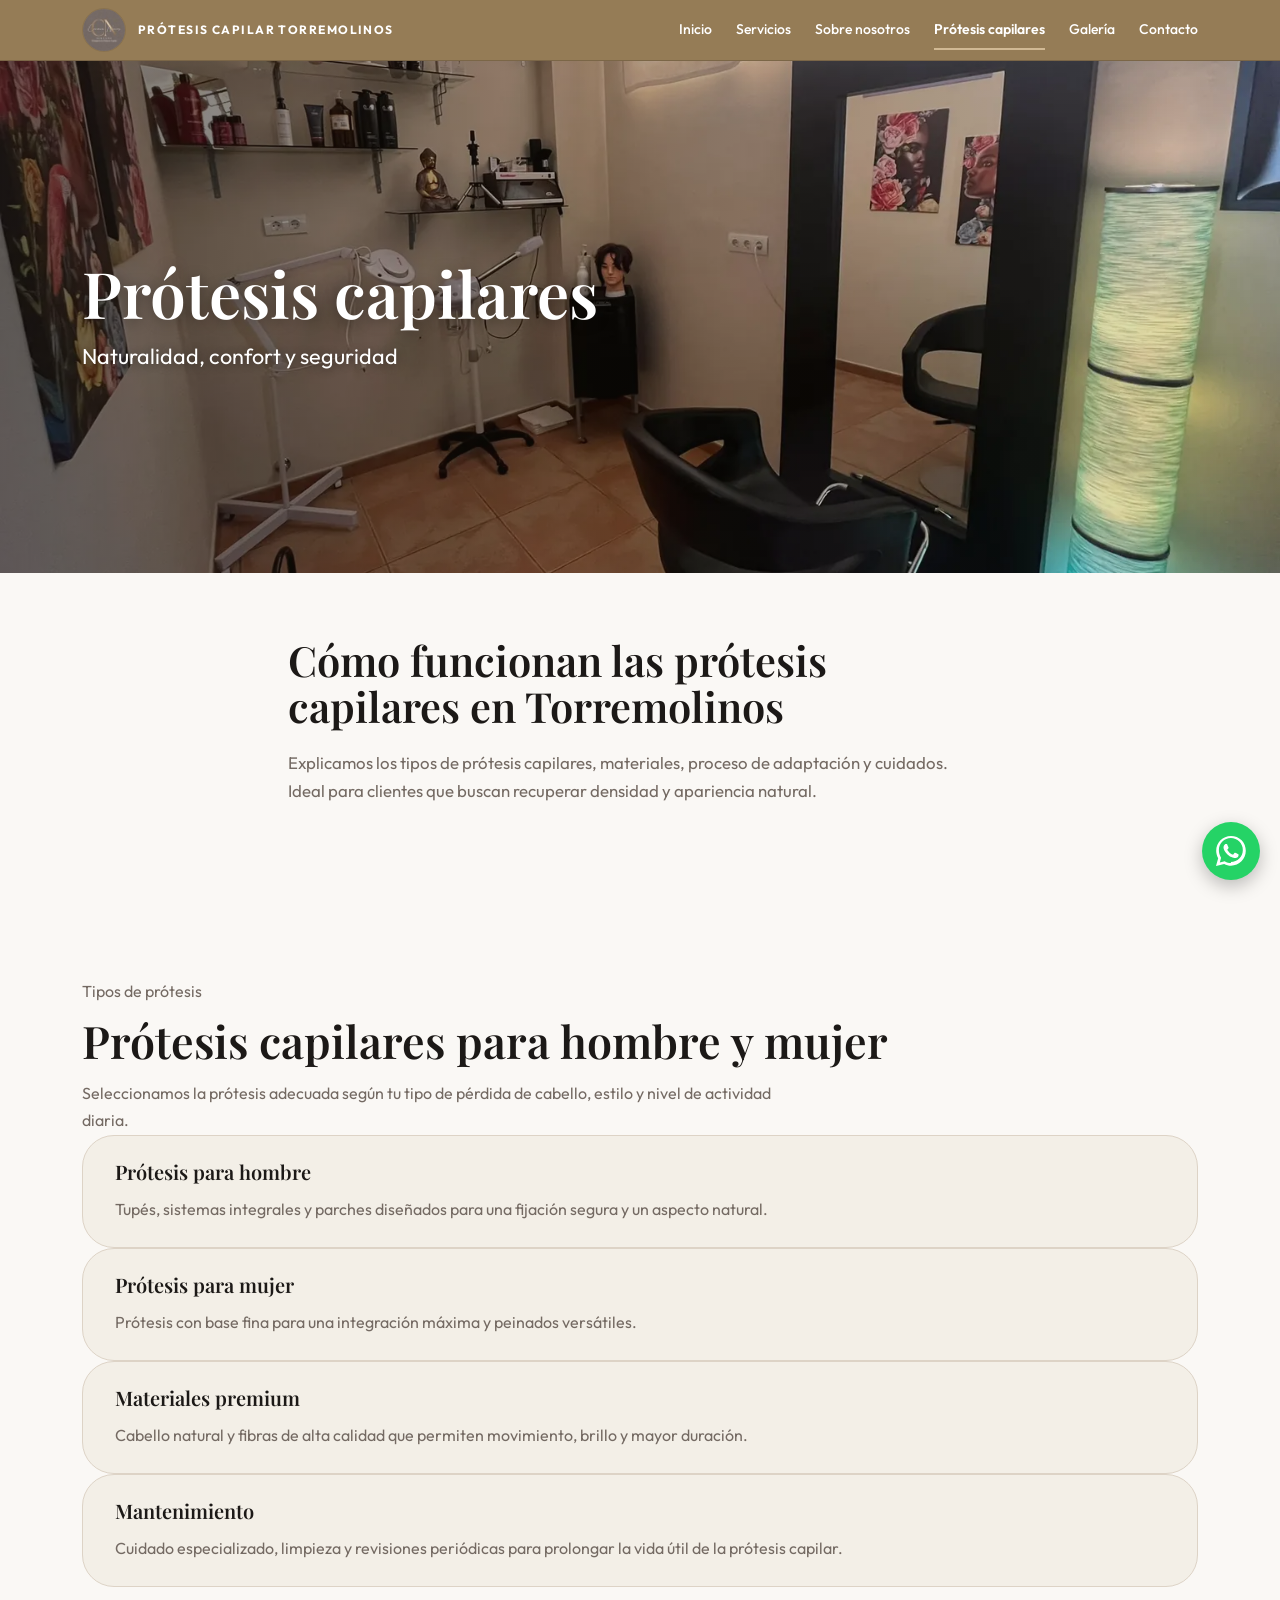
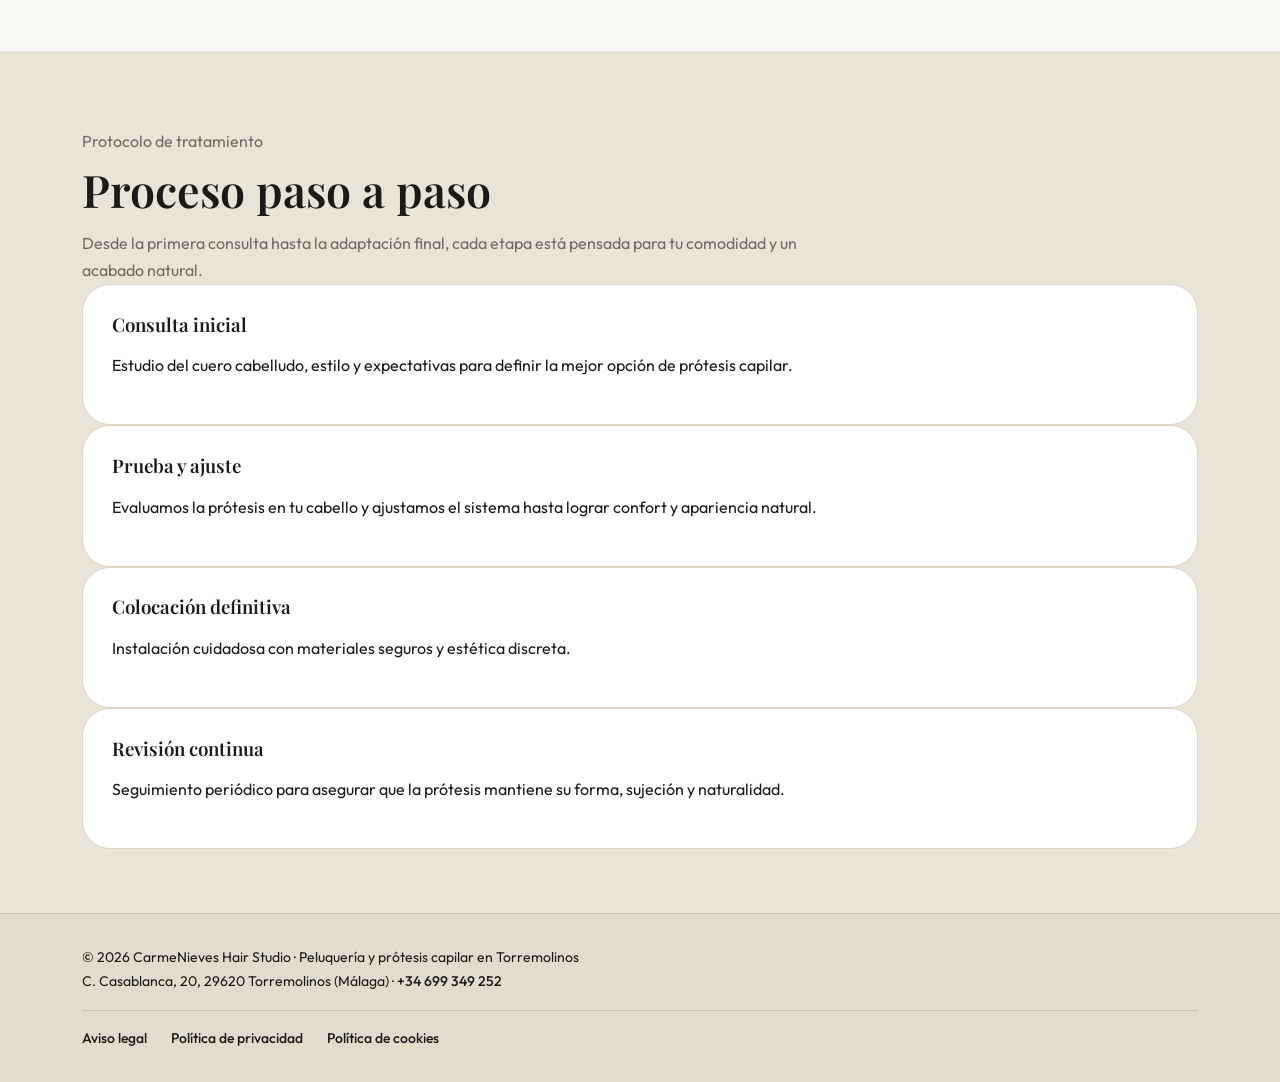
<file: protesis-capilares.html>
<!doctype html>
<html lang="es">
<head>
  <meta charset="utf-8">
  <meta name="viewport" content="width=device-width, initial-scale=1">
  <title>Prótesis capilares Torremolinos | Soluciones de sustitución capilar</title>
  <meta name="description" content="Información detallada sobre prótesis capilares en Torremolinos. Tipos, proceso, materiales y mantenimiento para hombre y mujer.">
  <link rel="canonical" href="https://www.carmenieveshairstudio.com/protesis-capilares.html">
  <meta property="og:type" content="website">
  <meta property="og:title" content="Prótesis capilares Torremolinos | Soluciones de sustitución capilar">
  <meta property="og:description" content="Información detallada sobre prótesis capilares en Torremolinos. Tipos, proceso, materiales y mantenimiento para hombre y mujer.">
  <meta property="og:url" content="https://www.carmenieveshairstudio.com/protesis-capilares.html">
  <meta property="og:site_name" content="CarmeNieves Hair Studio">
  <meta property="og:image" content="https://www.carmenieveshairstudio.com/assets/images/hero.jpg">
  <meta property="og:image:width" content="1024">
  <meta property="og:image:height" content="1024">
  <meta name="twitter:card" content="summary_large_image">
  <meta name="twitter:title" content="Prótesis capilares Torremolinos | Soluciones de sustitución capilar">
  <meta name="twitter:description" content="Información detallada sobre prótesis capilares en Torremolinos. Tipos, proceso, materiales y mantenimiento para hombre y mujer.">
  <meta name="twitter:image" content="https://www.carmenieveshairstudio.com/assets/images/hero.jpg">
  <link rel="icon" href="/favicon.ico" sizes="any">
  <link rel="icon" type="image/png" sizes="48x48" href="/favicon-48.png">
  <link rel="apple-touch-icon" href="/apple-touch-icon.png">
  <link rel="preload" href="assets/fonts/outfit-latin.woff2" as="font" type="font/woff2" crossorigin>
  <link rel="preload" href="assets/fonts/playfair-latin.woff2" as="font" type="font/woff2" crossorigin>
  <link rel="stylesheet" href="assets/css/styles.css">
</head>
<body>
  <header class="site-header">
    <div class="container">
      <div class="header-inner">
        <a class="brand" href="index.html" aria-label="Ir al inicio">
          <img class="header-logo" src="assets/images/logo-88.jpg" alt="Logotipo de CarmeNieves Hair Studio" width="44" height="44">
          <span class="eyebrow">Prótesis capilar Torremolinos</span>
        </a>
        <button class="nav-toggle" aria-label="Abrir menú" aria-expanded="false" aria-controls="site-nav">
          <span></span>
          <span></span>
          <span></span>
        </button>
        <nav class="main-nav" id="site-nav" aria-label="Menú principal">
          <a href="index.html">Inicio</a>
          <a href="servicios.html">Servicios</a>
          <a href="sobre-nosotros.html">Sobre nosotros</a>
          <a href="protesis-capilares.html" aria-current="page">Prótesis capilares</a>
          <a href="galeria.html">Galería</a>
          <a href="contacto.html">Contacto</a>
        </nav>
      </div>
    </div>
  </header>

  <main>
    <section class="page-banner">
      <img class="page-banner__img" src="assets/images/banner-protesis-capilares.webp" srcset="assets/images/banner-protesis-capilares-768.webp 768w, assets/images/banner-protesis-capilares.webp 1536w" sizes="100vw" alt="Sala de atención personalizada para prótesis capilares en Torremolinos" width="1536" height="768" fetchpriority="high">
      <div class="page-banner__overlay" aria-hidden="true"></div>
      <div class="container page-banner__content">
        <h1>Prótesis capilares</h1>
        <p class="page-banner__subtitle">Naturalidad, confort y seguridad</p>
      </div>
    </section>

    <section class="section page-intro">
      <div class="container page-intro__content">
        <h2>Cómo funcionan las prótesis capilares en Torremolinos</h2>
        <p class="intro">Explicamos los tipos de prótesis capilares, materiales, proceso de adaptación y cuidados. Ideal para clientes que buscan recuperar densidad y apariencia natural.</p>
      </div>
    </section>

    <section class="section reveal">
      <div class="container">
        <header class="section-header">
          <p class="eyebrow">Tipos de prótesis</p>
          <h2>Prótesis capilares para hombre y mujer</h2>
          <p>Seleccionamos la prótesis adecuada según tu tipo de pérdida de cabello, estilo y nivel de actividad diaria.</p>
        </header>
        <div class="cards-grid">
          <article class="card reveal">
            <h3>Prótesis para hombre</h3>
            <p>Tupés, sistemas integrales y parches diseñados para una fijación segura y un aspecto natural.</p>
          </article>
          <article class="card reveal">
            <h3>Prótesis para mujer</h3>
            <p>Prótesis con base fina para una integración máxima y peinados versátiles.</p>
          </article>
          <article class="card reveal">
            <h3>Materiales premium</h3>
            <p>Cabello natural y fibras de alta calidad que permiten movimiento, brillo y mayor duración.</p>
          </article>
          <article class="card reveal">
            <h3>Mantenimiento</h3>
            <p>Cuidado especializado, limpieza y revisiones periódicas para prolongar la vida útil de la prótesis capilar.</p>
          </article>
        </div>
      </div>
    </section>

    <section class="section bg-secondary reveal">
      <div class="container">
        <header class="section-header">
          <p class="eyebrow">Protocolo de tratamiento</p>
          <h2>Proceso paso a paso</h2>
          <p>Desde la primera consulta hasta la adaptación final, cada etapa está pensada para tu comodidad y un acabado natural.</p>
        </header>
        <div class="feature-grid">
          <article class="reveal">
            <h3>Consulta inicial</h3>
            <p>Estudio del cuero cabelludo, estilo y expectativas para definir la mejor opción de prótesis capilar.</p>
          </article>
          <article class="reveal">
            <h3>Prueba y ajuste</h3>
            <p>Evaluamos la prótesis en tu cabello y ajustamos el sistema hasta lograr confort y apariencia natural.</p>
          </article>
          <article class="reveal">
            <h3>Colocación definitiva</h3>
            <p>Instalación cuidadosa con materiales seguros y estética discreta.</p>
          </article>
          <article class="reveal">
            <h3>Revisión continua</h3>
            <p>Seguimiento periódico para asegurar que la prótesis mantiene su forma, sujeción y naturalidad.</p>
          </article>
        </div>
      </div>
    </section>
  </main>

  <footer class="site-footer">
    <div class="container footer-inner">
      <div>
        <p>© 2026 CarmeNieves Hair Studio · Peluquería y prótesis capilar en Torremolinos</p>
        <p>C. Casablanca, 20, 29620 Torremolinos (Málaga) · <a href="tel:+34699349252">+34 699 349 252</a></p>
      </div>
    </div>
    <div class="container footer-legal">
      <nav aria-label="Información legal">
        <a href="aviso-legal.html">Aviso legal</a>
        <a href="politica-privacidad.html">Política de privacidad</a>
        <a href="politica-cookies.html">Política de cookies</a>
      </nav>
    </div>
  </footer>
  <a class="whatsapp-float" href="https://wa.me/34699349252" target="_blank" rel="noopener noreferrer" aria-label="Escríbenos por WhatsApp">
    <svg viewBox="0 0 24 24" fill="currentColor" aria-hidden="true">
      <path d="M17.472 14.382c-.297-.149-1.758-.867-2.03-.967-.273-.099-.472-.148-.672.149-.198.297-.768.967-.94 1.165-.173.198-.347.223-.644.075-.297-.149-1.255-.463-2.39-1.475-.883-.788-1.48-1.761-1.653-2.059-.173-.297-.018-.458.13-.606.134-.133.298-.347.447-.52.149-.173.198-.298.298-.497.099-.198.05-.372-.025-.521-.075-.149-.672-1.612-.92-2.207-.242-.579-.487-.5-.672-.51l-.572-.01c-.198 0-.52.075-.792.372s-1.04 1.016-1.04 2.479 1.065 2.876 1.213 3.074c.149.198 2.095 3.2 5.077 4.487.709.306 1.262.489 1.693.626.712.227 1.36.195 1.872.118.571-.085 1.758-.719 2.006-1.413.248-.694.248-1.289.173-1.413-.074-.124-.272-.198-.57-.347z" />
      <path d="M20.52 3.48C18.226 1.189 15.133 0 12.001 0 5.386 0 .156 5.235.156 11.855c0 2.087.548 4.129 1.589 5.919L0 24l6.51-1.7c1.719.941 3.64 1.432 5.488 1.432 6.615 0 11.845-5.235 11.845-11.855 0-3.132-1.189-6.224-3.324-8.463zM12.001 21.695c-1.659 0-3.299-.437-4.74-1.262l-.338-.203-3.859 1.009.998-3.77-.219-.383c-1.008-1.758-1.533-3.798-1.533-5.845 0-5.286 4.311-9.596 9.592-9.596 2.561 0 4.962.999 6.763 2.815 1.8 1.815 2.797 4.213 2.797 6.777 0 5.286-4.311 9.596-9.596 9.596z" />
    </svg>
  </a>
  <script src="assets/js/main.js" defer></script>
</body>
</html>
</file>
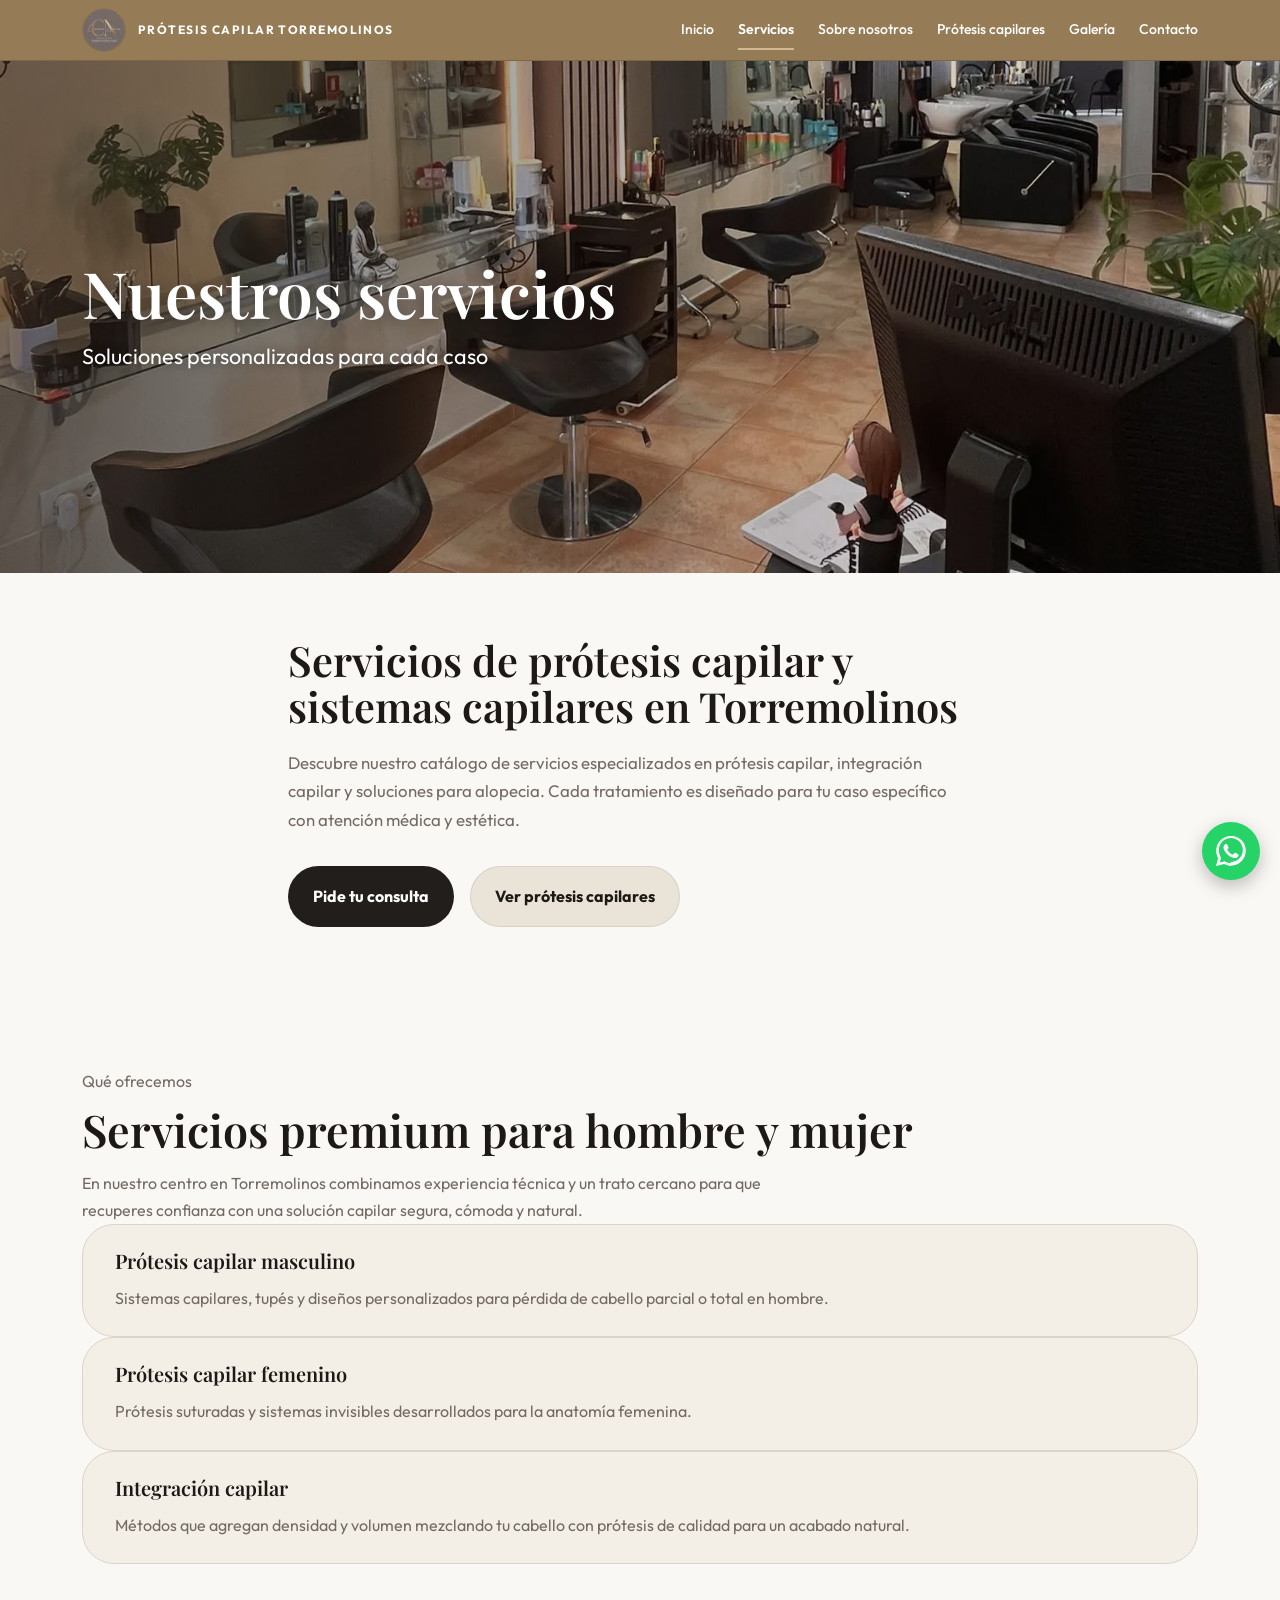
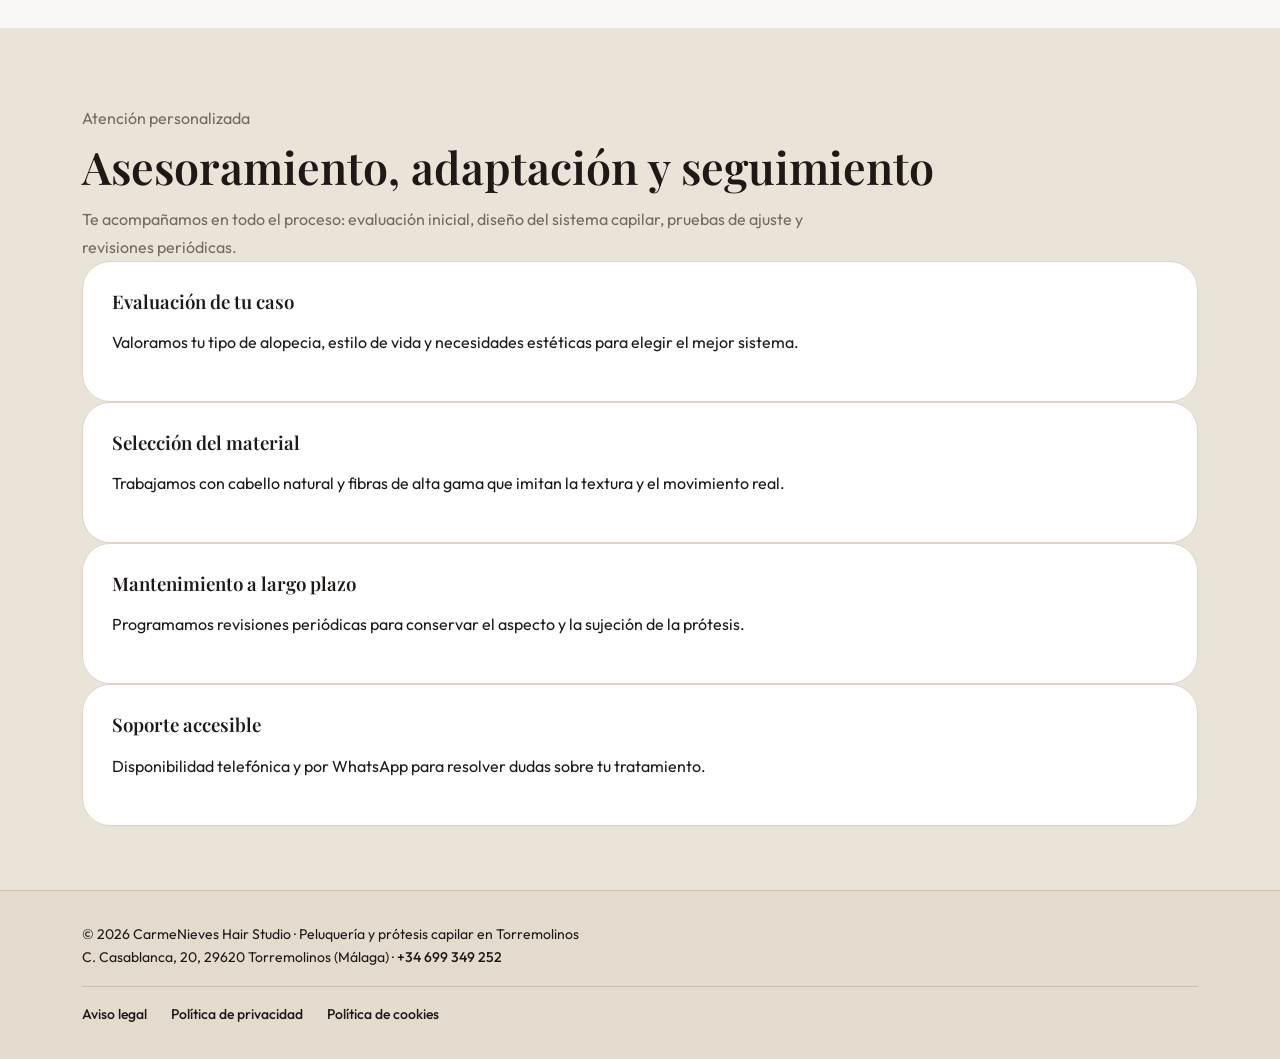
<file: servicios.html>
<!doctype html>
<html lang="es">
<head>
  <meta charset="utf-8">
  <meta name="viewport" content="width=device-width, initial-scale=1">
  <title>Servicios de prótesis capilar Torremolinos | Soluciones capilares especializadas</title>
  <meta name="description" content="Servicios de prótesis capilar en Torremolinos. Sistemas capilares para hombre y mujer, integración capilar y seguimiento personalizado.">
  <link rel="canonical" href="https://www.carmenieveshairstudio.com/servicios.html">
  <meta property="og:type" content="website">
  <meta property="og:title" content="Servicios de prótesis capilar Torremolinos | Soluciones capilares especializadas">
  <meta property="og:description" content="Servicios de prótesis capilar en Torremolinos. Sistemas capilares para hombre y mujer, integración capilar y seguimiento personalizado.">
  <meta property="og:url" content="https://www.carmenieveshairstudio.com/servicios.html">
  <meta property="og:site_name" content="CarmeNieves Hair Studio">
  <meta property="og:image" content="https://www.carmenieveshairstudio.com/assets/images/hero.jpg">
  <meta property="og:image:width" content="1024">
  <meta property="og:image:height" content="1024">
  <meta name="twitter:card" content="summary_large_image">
  <meta name="twitter:title" content="Servicios de prótesis capilar Torremolinos | Soluciones capilares especializadas">
  <meta name="twitter:description" content="Servicios de prótesis capilar en Torremolinos. Sistemas capilares para hombre y mujer, integración capilar y seguimiento personalizado.">
  <meta name="twitter:image" content="https://www.carmenieveshairstudio.com/assets/images/hero.jpg">
  <link rel="icon" href="/favicon.ico" sizes="any">
  <link rel="icon" type="image/png" sizes="48x48" href="/favicon-48.png">
  <link rel="apple-touch-icon" href="/apple-touch-icon.png">
  <link rel="preload" href="assets/fonts/outfit-latin.woff2" as="font" type="font/woff2" crossorigin>
  <link rel="preload" href="assets/fonts/playfair-latin.woff2" as="font" type="font/woff2" crossorigin>
  <link rel="stylesheet" href="assets/css/styles.css">
</head>
<body>
  <header class="site-header">
    <div class="container">
      <div class="header-inner">
        <a class="brand" href="index.html" aria-label="Ir al inicio">
          <img class="header-logo" src="assets/images/logo-88.jpg" alt="Logotipo de CarmeNieves Hair Studio" width="44" height="44">
          <span class="eyebrow">Prótesis capilar Torremolinos</span>
        </a>
        <button class="nav-toggle" aria-label="Abrir menú" aria-expanded="false" aria-controls="site-nav">
          <span></span>
          <span></span>
          <span></span>
        </button>
        <nav class="main-nav" id="site-nav" aria-label="Menú principal">
          <a href="index.html">Inicio</a>
          <a href="servicios.html" aria-current="page">Servicios</a>
          <a href="sobre-nosotros.html">Sobre nosotros</a>
          <a href="protesis-capilares.html">Prótesis capilares</a>
          <a href="galeria.html">Galería</a>
          <a href="contacto.html">Contacto</a>
        </nav>
      </div>
    </div>
  </header>

  <main>
    <section class="page-banner">
      <img class="page-banner__img" src="assets/images/banner-servicios.webp" srcset="assets/images/banner-servicios-768.webp 768w, assets/images/banner-servicios.webp 1536w" sizes="100vw" alt="Puestos de trabajo del centro de prótesis capilar en Torremolinos" width="1536" height="768" fetchpriority="high">
      <div class="page-banner__overlay" aria-hidden="true"></div>
      <div class="container page-banner__content">
        <h1>Nuestros servicios</h1>
        <p class="page-banner__subtitle">Soluciones personalizadas para cada caso</p>
      </div>
    </section>

    <section class="section page-intro">
      <div class="container page-intro__content">
        <h2>Servicios de prótesis capilar y sistemas capilares en Torremolinos</h2>
        <p class="intro">Descubre nuestro catálogo de servicios especializados en prótesis capilar, integración capilar y soluciones para alopecia. Cada tratamiento es diseñado para tu caso específico con atención médica y estética.</p>
          <div class="hero-actions">
            <a class="btn btn--primary" href="contacto.html">Pide tu consulta</a>
            <a class="btn btn--secondary" href="protesis-capilares.html">Ver prótesis capilares</a>
          </div>
      </div>
    </section>

    <section class="section reveal">
      <div class="container">
        <header class="section-header">
          <p class="eyebrow">Qué ofrecemos</p>
          <h2>Servicios premium para hombre y mujer</h2>
          <p>En nuestro centro en Torremolinos combinamos experiencia técnica y un trato cercano para que recuperes confianza con una solución capilar segura, cómoda y natural.</p>
        </header>
        <div class="cards-grid">
          <article class="card reveal">
            <h3>Prótesis capilar masculino</h3>
            <p>Sistemas capilares, tupés y diseños personalizados para pérdida de cabello parcial o total en hombre.</p>
          </article>
          <article class="card reveal">
            <h3>Prótesis capilar femenino</h3>
            <p>Prótesis suturadas y sistemas invisibles desarrollados para la anatomía femenina.</p>
          </article>
          <article class="card reveal">
            <h3>Integración capilar</h3>
            <p>Métodos que agregan densidad y volumen mezclando tu cabello con prótesis de calidad para un acabado natural.</p>
          </article>
        </div>
      </div>
    </section>

    <section class="section bg-secondary reveal">
      <div class="container">
        <header class="section-header">
          <p class="eyebrow">Atención personalizada</p>
          <h2>Asesoramiento, adaptación y seguimiento</h2>
          <p>Te acompañamos en todo el proceso: evaluación inicial, diseño del sistema capilar, pruebas de ajuste y revisiones periódicas.</p>
        </header>
        <div class="feature-grid">
          <article>
            <h3>Evaluación de tu caso</h3>
            <p>Valoramos tu tipo de alopecia, estilo de vida y necesidades estéticas para elegir el mejor sistema.</p>
          </article>
          <article>
            <h3>Selección del material</h3>
            <p>Trabajamos con cabello natural y fibras de alta gama que imitan la textura y el movimiento real.</p>
          </article>
          <article>
            <h3>Mantenimiento a largo plazo</h3>
            <p>Programamos revisiones periódicas para conservar el aspecto y la sujeción de la prótesis.</p>
          </article>
          <article>
            <h3>Soporte accesible</h3>
            <p>Disponibilidad telefónica y por WhatsApp para resolver dudas sobre tu tratamiento.</p>
          </article>
        </div>
      </div>
    </section>
  </main>

  <footer class="site-footer">
    <div class="container footer-inner">
      <div>
        <p>© 2026 CarmeNieves Hair Studio · Peluquería y prótesis capilar en Torremolinos</p>
        <p>C. Casablanca, 20, 29620 Torremolinos (Málaga) · <a href="tel:+34699349252">+34 699 349 252</a></p>
      </div>
    </div>
    <div class="container footer-legal">
      <nav aria-label="Información legal">
        <a href="aviso-legal.html">Aviso legal</a>
        <a href="politica-privacidad.html">Política de privacidad</a>
        <a href="politica-cookies.html">Política de cookies</a>
      </nav>
    </div>
  </footer>
  <a class="whatsapp-float" href="https://wa.me/34699349252" target="_blank" rel="noopener noreferrer" aria-label="Escríbenos por WhatsApp">
    <svg viewBox="0 0 24 24" fill="currentColor" aria-hidden="true">
      <path d="M17.472 14.382c-.297-.149-1.758-.867-2.03-.967-.273-.099-.472-.148-.672.149-.198.297-.768.967-.94 1.165-.173.198-.347.223-.644.075-.297-.149-1.255-.463-2.39-1.475-.883-.788-1.48-1.761-1.653-2.059-.173-.297-.018-.458.13-.606.134-.133.298-.347.447-.52.149-.173.198-.298.298-.497.099-.198.05-.372-.025-.521-.075-.149-.672-1.612-.92-2.207-.242-.579-.487-.5-.672-.51l-.572-.01c-.198 0-.52.075-.792.372s-1.04 1.016-1.04 2.479 1.065 2.876 1.213 3.074c.149.198 2.095 3.2 5.077 4.487.709.306 1.262.489 1.693.626.712.227 1.36.195 1.872.118.571-.085 1.758-.719 2.006-1.413.248-.694.248-1.289.173-1.413-.074-.124-.272-.198-.57-.347z" />
      <path d="M20.52 3.48C18.226 1.189 15.133 0 12.001 0 5.386 0 .156 5.235.156 11.855c0 2.087.548 4.129 1.589 5.919L0 24l6.51-1.7c1.719.941 3.64 1.432 5.488 1.432 6.615 0 11.845-5.235 11.845-11.855 0-3.132-1.189-6.224-3.324-8.463zM12.001 21.695c-1.659 0-3.299-.437-4.74-1.262l-.338-.203-3.859 1.009.998-3.77-.219-.383c-1.008-1.758-1.533-3.798-1.533-5.845 0-5.286 4.311-9.596 9.592-9.596 2.561 0 4.962.999 6.763 2.815 1.8 1.815 2.797 4.213 2.797 6.777 0 5.286-4.311 9.596-9.596 9.596z" />
    </svg>
  </a>
  <script src="assets/js/main.js" defer></script>
</body>
</html>
</file>
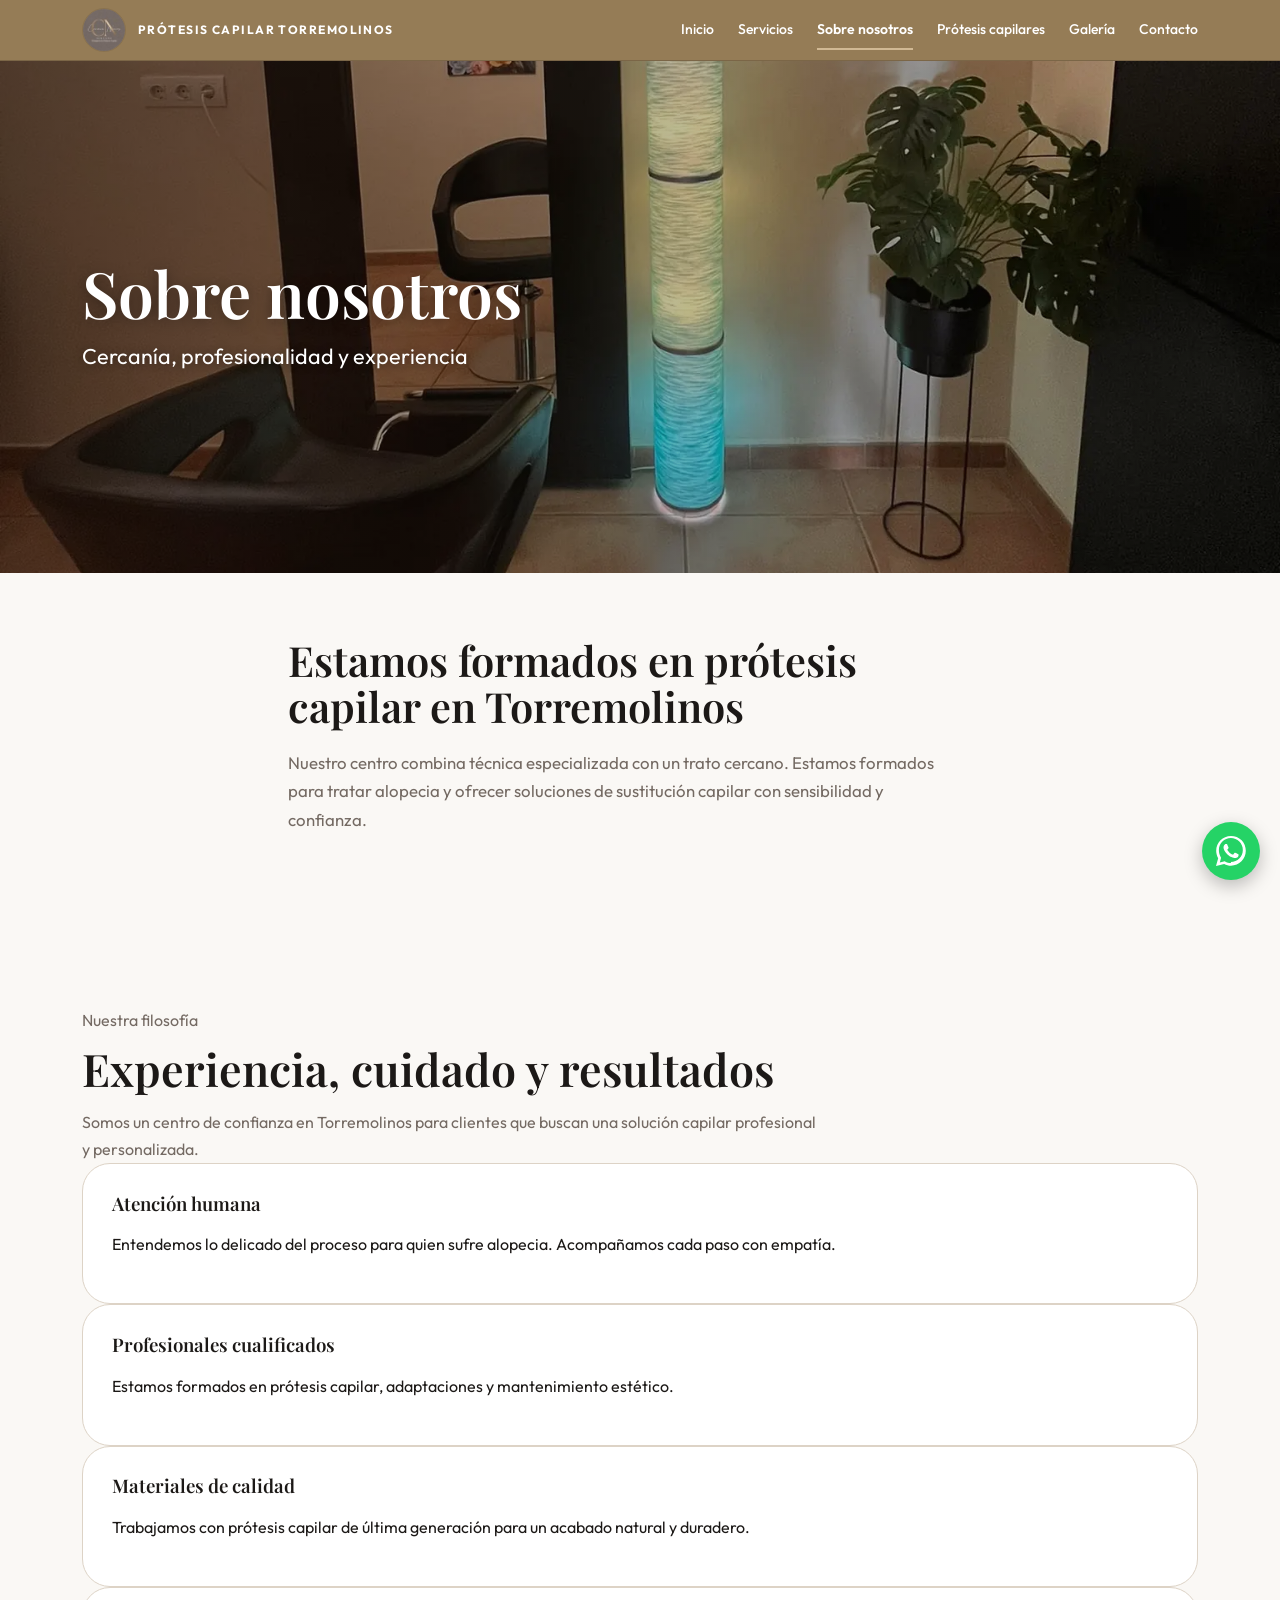
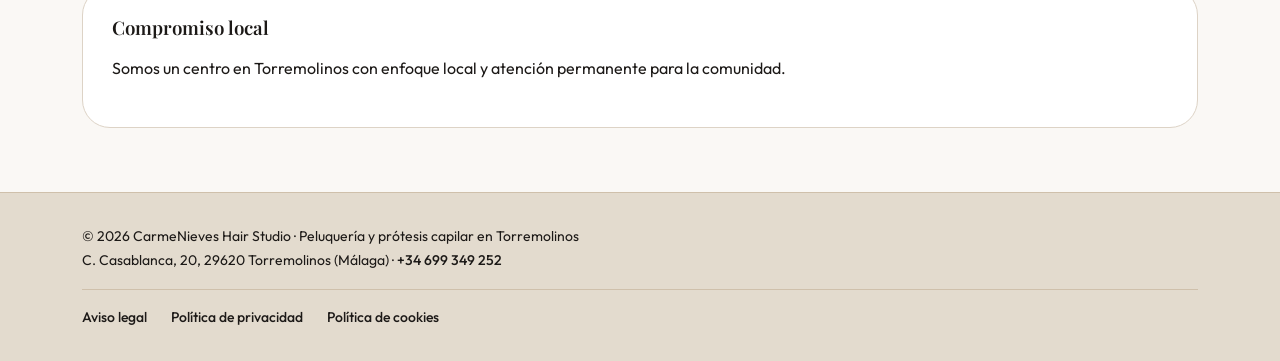
<file: sobre-nosotros.html>
<!doctype html>
<html lang="es">
<head>
  <meta charset="utf-8">
  <meta name="viewport" content="width=device-width, initial-scale=1">
  <title>Sobre nosotros | CarmeNieves Hair Studio Torremolinos</title>
  <meta name="description" content="Estamos formados en prótesis capilar en Torremolinos. Atención cercana, técnica profesional y soluciones capilares confiables.">
  <link rel="canonical" href="https://www.carmenieveshairstudio.com/sobre-nosotros.html">
  <meta property="og:type" content="website">
  <meta property="og:title" content="Sobre nosotros | CarmeNieves Hair Studio Torremolinos">
  <meta property="og:description" content="Estamos formados en prótesis capilar en Torremolinos. Atención cercana, técnica profesional y soluciones capilares confiables.">
  <meta property="og:url" content="https://www.carmenieveshairstudio.com/sobre-nosotros.html">
  <meta property="og:site_name" content="CarmeNieves Hair Studio">
  <meta property="og:image" content="https://www.carmenieveshairstudio.com/assets/images/hero.jpg">
  <meta property="og:image:width" content="1024">
  <meta property="og:image:height" content="1024">
  <meta name="twitter:card" content="summary_large_image">
  <meta name="twitter:title" content="Sobre nosotros | CarmeNieves Hair Studio Torremolinos">
  <meta name="twitter:description" content="Estamos formados en prótesis capilar en Torremolinos. Atención cercana, técnica profesional y soluciones capilares confiables.">
  <meta name="twitter:image" content="https://www.carmenieveshairstudio.com/assets/images/hero.jpg">
  <link rel="icon" href="/favicon.ico" sizes="any">
  <link rel="icon" type="image/png" sizes="48x48" href="/favicon-48.png">
  <link rel="apple-touch-icon" href="/apple-touch-icon.png">
  <link rel="preload" href="assets/fonts/outfit-latin.woff2" as="font" type="font/woff2" crossorigin>
  <link rel="preload" href="assets/fonts/playfair-latin.woff2" as="font" type="font/woff2" crossorigin>
  <link rel="stylesheet" href="assets/css/styles.css">
</head>
<body>
  <header class="site-header">
    <div class="container">
      <div class="header-inner">
        <a class="brand" href="index.html" aria-label="Ir al inicio">
          <img class="header-logo" src="assets/images/logo-88.jpg" alt="Logotipo de CarmeNieves Hair Studio" width="44" height="44">
          <span class="eyebrow">Prótesis capilar Torremolinos</span>
        </a>
        <button class="nav-toggle" aria-label="Abrir menú" aria-expanded="false" aria-controls="site-nav">
          <span></span>
          <span></span>
          <span></span>
        </button>
        <nav class="main-nav" id="site-nav" aria-label="Menú principal">
          <a href="index.html">Inicio</a>
          <a href="servicios.html">Servicios</a>
          <a href="sobre-nosotros.html" aria-current="page">Sobre nosotros</a>
          <a href="protesis-capilares.html">Prótesis capilares</a>
          <a href="galeria.html">Galería</a>
          <a href="contacto.html">Contacto</a>
        </nav>
      </div>
    </div>
  </header>

  <main>
    <section class="page-banner">
      <img class="page-banner__img" src="assets/images/banner-sobre-nosotros.webp" srcset="assets/images/banner-sobre-nosotros-768.webp 768w, assets/images/banner-sobre-nosotros.webp 1536w" sizes="100vw" alt="Interior del centro de prótesis capilar en Torremolinos" width="1536" height="768" fetchpriority="high">
      <div class="page-banner__overlay" aria-hidden="true"></div>
      <div class="container page-banner__content">
        <h1>Sobre nosotros</h1>
        <p class="page-banner__subtitle">Cercanía, profesionalidad y experiencia</p>
      </div>
    </section>

    <section class="section page-intro">
      <div class="container page-intro__content">
        <h2>Estamos formados en prótesis capilar en Torremolinos</h2>
        <p class="intro">Nuestro centro combina técnica especializada con un trato cercano. Estamos formados para tratar alopecia y ofrecer soluciones de sustitución capilar con sensibilidad y confianza.</p>
      </div>
    </section>

    <section class="section reveal">
      <div class="container">
        <header class="section-header">
          <p class="eyebrow">Nuestra filosofía</p>
          <h2>Experiencia, cuidado y resultados</h2>
          <p>Somos un centro de confianza en Torremolinos para clientes que buscan una solución capilar profesional y personalizada.</p>
        </header>
        <div class="feature-grid">
          <article class="reveal">
            <h3>Atención humana</h3>
            <p>Entendemos lo delicado del proceso para quien sufre alopecia. Acompañamos cada paso con empatía.</p>
          </article>
          <article class="reveal">
            <h3>Profesionales cualificados</h3>
            <p>Estamos formados en prótesis capilar, adaptaciones y mantenimiento estético.</p>
          </article>
          <article class="reveal">
            <h3>Materiales de calidad</h3>
            <p>Trabajamos con prótesis capilar de última generación para un acabado natural y duradero.</p>
          </article>
          <article class="reveal">
            <h3>Compromiso local</h3>
            <p>Somos un centro en Torremolinos con enfoque local y atención permanente para la comunidad.</p>
          </article>
        </div>
      </div>
    </section>
  </main>

  <footer class="site-footer">
    <div class="container footer-inner">
      <div>
        <p>© 2026 CarmeNieves Hair Studio · Peluquería y prótesis capilar en Torremolinos</p>
        <p>C. Casablanca, 20, 29620 Torremolinos (Málaga) · <a href="tel:+34699349252">+34 699 349 252</a></p>
      </div>
    </div>
    <div class="container footer-legal">
      <nav aria-label="Información legal">
        <a href="aviso-legal.html">Aviso legal</a>
        <a href="politica-privacidad.html">Política de privacidad</a>
        <a href="politica-cookies.html">Política de cookies</a>
      </nav>
    </div>
  </footer>
  <a class="whatsapp-float" href="https://wa.me/34699349252" target="_blank" rel="noopener noreferrer" aria-label="Escríbenos por WhatsApp">
    <svg viewBox="0 0 24 24" fill="currentColor" aria-hidden="true">
      <path d="M17.472 14.382c-.297-.149-1.758-.867-2.03-.967-.273-.099-.472-.148-.672.149-.198.297-.768.967-.94 1.165-.173.198-.347.223-.644.075-.297-.149-1.255-.463-2.39-1.475-.883-.788-1.48-1.761-1.653-2.059-.173-.297-.018-.458.13-.606.134-.133.298-.347.447-.52.149-.173.198-.298.298-.497.099-.198.05-.372-.025-.521-.075-.149-.672-1.612-.92-2.207-.242-.579-.487-.5-.672-.51l-.572-.01c-.198 0-.52.075-.792.372s-1.04 1.016-1.04 2.479 1.065 2.876 1.213 3.074c.149.198 2.095 3.2 5.077 4.487.709.306 1.262.489 1.693.626.712.227 1.36.195 1.872.118.571-.085 1.758-.719 2.006-1.413.248-.694.248-1.289.173-1.413-.074-.124-.272-.198-.57-.347z" />
      <path d="M20.52 3.48C18.226 1.189 15.133 0 12.001 0 5.386 0 .156 5.235.156 11.855c0 2.087.548 4.129 1.589 5.919L0 24l6.51-1.7c1.719.941 3.64 1.432 5.488 1.432 6.615 0 11.845-5.235 11.845-11.855 0-3.132-1.189-6.224-3.324-8.463zM12.001 21.695c-1.659 0-3.299-.437-4.74-1.262l-.338-.203-3.859 1.009.998-3.77-.219-.383c-1.008-1.758-1.533-3.798-1.533-5.845 0-5.286 4.311-9.596 9.592-9.596 2.561 0 4.962.999 6.763 2.815 1.8 1.815 2.797 4.213 2.797 6.777 0 5.286-4.311 9.596-9.596 9.596z" />
    </svg>
  </a>
  <script src="assets/js/main.js" defer></script>
</body>
</html>
</file>
<file: assets/css/styles.css>
/* Fuentes alojadas en la propia web (sin conexiones a Google). Licencia SIL Open Font License 1.1 */
@font-face {
  font-family: 'Outfit';
  font-style: normal;
  font-weight: 400 700;
  font-display: swap;
  src: url('../fonts/outfit-latin-ext.woff2') format('woff2');
  unicode-range: U+0100-02BA, U+02BD-02C5, U+02C7-02CC, U+02CE-02D7, U+02DD-02FF, U+0304, U+0308, U+0329, U+1D00-1DBF, U+1E00-1E9F, U+1EF2-1EFF, U+2020, U+20A0-20AB, U+20AD-20C4, U+2113, U+2C60-2C7F, U+A720-A7FF;
}

@font-face {
  font-family: 'Outfit';
  font-style: normal;
  font-weight: 400 700;
  font-display: swap;
  src: url('../fonts/outfit-latin.woff2') format('woff2');
  unicode-range: U+0000-00FF, U+0131, U+0152-0153, U+02BB-02BC, U+02C6, U+02DA, U+02DC, U+0304, U+0308, U+0329, U+2000-206F, U+20AC, U+2122, U+2191, U+2193, U+2212, U+2215, U+FEFF, U+FFFD;
}

@font-face {
  font-family: 'Playfair Display';
  font-style: normal;
  font-weight: 500 700;
  font-display: swap;
  src: url('../fonts/playfair-latin-ext.woff2') format('woff2');
  unicode-range: U+0100-02BA, U+02BD-02C5, U+02C7-02CC, U+02CE-02D7, U+02DD-02FF, U+0304, U+0308, U+0329, U+1D00-1DBF, U+1E00-1E9F, U+1EF2-1EFF, U+2020, U+20A0-20AB, U+20AD-20C4, U+2113, U+2C60-2C7F, U+A720-A7FF;
}

@font-face {
  font-family: 'Playfair Display';
  font-style: normal;
  font-weight: 500 700;
  font-display: swap;
  src: url('../fonts/playfair-latin.woff2') format('woff2');
  unicode-range: U+0000-00FF, U+0131, U+0152-0153, U+02BB-02BC, U+02C6, U+02DA, U+02DC, U+0304, U+0308, U+0329, U+2000-206F, U+20AC, U+2122, U+2191, U+2193, U+2212, U+2215, U+FEFF, U+FFFD;
}

:root {
  color-scheme: light;

  /* Colores */
  --color-primary: hsl(20, 8%, 12%);
  --color-primary-hover: hsl(20, 8%, 20%);
  --color-text: hsl(20, 8%, 10%);
  --color-text-muted: hsl(25, 8%, 42%);
  --color-bg: hsl(40, 30%, 97%);
  --color-surface: hsl(38, 35%, 93%);
  --color-secondary: hsl(38, 30%, 88%);
  --color-accent: hsl(36, 40%, 70%);
  --color-border: hsl(36, 25%, 82%);
  --color-white: hsl(0, 0%, 100%);
  --color-chrome: hsl(36, 27%, 46%);
  --color-chrome-border: hsl(36, 27%, 38%);
  --color-footer: hsl(36, 27%, 85%);
  --color-footer-border: hsl(36, 27%, 74%);

  /* Tipografía */
  --ff-base: 'Outfit', sans-serif;
  --ff-heading: 'Playfair Display', serif;
  --fs-sm: 0.875rem;
  --fs-base: 1rem;
  --fs-lg: 1.125rem;
  --fs-xl: 1.25rem;
  --fs-2xl: 1.5rem;
  --fs-3xl: 2rem;
  --fs-4xl: 2.5rem;
  --fs-5xl: 3.25rem;

  /* Espaciado */
  --space-1: 0.25rem;
  --space-2: 0.5rem;
  --space-3: 0.75rem;
  --space-4: 1rem;
  --space-5: 1.5rem;
  --space-6: 2rem;
  --space-7: 3rem;
  --space-8: 4rem;

  /* Radios */
  --radius-sm: 0.5rem;
  --radius-md: 1rem;
  --radius-lg: 1.5rem;
  --radius-xl: 2rem;
  --radius-full: 9999px;

  /* Sombras */
  --shadow-sm: 0 1px 3px rgba(0,0,0,0.06);
  --shadow-md: 0 4px 12px rgba(0,0,0,0.06);
  --shadow-lg: 0 24px 54px rgba(26, 21, 12, 0.06);

  /* Layout */
  --container-max: 1180px;
}

*,
*::before,
*::after {
  box-sizing: border-box;
}

html {
  scroll-behavior: smooth;
}

body {
  margin: 0;
  min-height: 100vh;
  font-family: var(--ff-base);
  font-size: var(--fs-base);
  color: var(--color-text);
  background: var(--color-bg);
  line-height: 1.7;
  -webkit-font-smoothing: antialiased;
}

h1, h2, h3, h4, h5, h6 {
  font-family: var(--ff-heading);
  font-weight: 600;
  line-height: 1.2;
  margin: 0 0 var(--space-4);
}

p {
  margin: 0 0 var(--space-4);
}

img, iframe {
  max-width: 100%;
  display: block;
}

a {
  color: inherit;
  text-decoration: none;
}

ul, ol {
  margin: 0;
  padding: 0;
}

figure {
  margin: 0;
}

button, input, textarea {
  font: inherit;
}

.container {
  width: min(100%, var(--container-max));
  margin: 0 auto;
  padding: 0 var(--space-6);
}

.section {
  padding: var(--space-8) 0;
}

.bg-secondary {
  background: var(--color-secondary);
}

.grid-auto {
  display: grid;
  grid-template-columns: repeat(auto-fit, minmax(min(100%, 220px), 1fr));
  gap: var(--space-5);
}

.grid-2 {
  display: grid;
  gap: var(--space-6);
}

.site-header {
  position: sticky;
  top: 0;
  z-index: 30;
  background: var(--color-chrome);
  border-bottom: 1px solid var(--color-chrome-border);
  backdrop-filter: blur(14px);
}

.header-inner {
  display: flex;
  align-items: center;
  justify-content: space-between;
  gap: var(--space-4);
  flex-wrap: wrap;
  padding: var(--space-2) 0;
}

.brand {
  display: flex;
  flex-direction: row;
  align-items: center;
  gap: var(--space-3);
}

.header-logo {
  width: 44px;
  height: 44px;
  border-radius: 50%;
  object-fit: cover;
  border: 1px solid rgba(0,0,0,0.08);
}

.brand .eyebrow {
  text-transform: uppercase;
  letter-spacing: 0.12em;
  color: var(--color-white);
  font-weight: 700;
  font-size: 0.75rem;
  margin: 0;
}

.nav-toggle {
  display: flex;
  flex-direction: column;
  gap: 5px;
  background: none;
  border: none;
  cursor: pointer;
  padding: var(--space-2);
}

.nav-toggle span {
  display: block;
  width: 24px;
  height: 2px;
  background: var(--color-white);
  border-radius: 2px;
}

.main-nav {
  display: none;
  width: 100%;
  flex-direction: column;
  gap: var(--space-1);
}

.site-header.nav-open .main-nav {
  display: flex;
}

.main-nav a {
  display: block;
  padding: var(--space-3) 0;
  color: var(--color-white);
  font-weight: 500;
}

.main-nav a:hover,
.main-nav a[aria-current="page"] {
  color: var(--color-white);
}

.main-nav a[aria-current="page"] {
  font-weight: 600;
  box-shadow: inset 0 -2px 0 var(--color-accent);
}

.hero {
  padding: 4rem 0;
}

.hero-grid {
  display: grid;
  gap: 2rem;
}

.hero-centered .hero-grid {
  text-align: center;
  justify-items: center;
  grid-template-columns: 1fr;
}

.hero-centered .hero-visual {
  max-width: 220px;
  width: 100%;
}

.hero-centered .hero-circle {
  width: 100%;
  height: auto;
  aspect-ratio: 1 / 1;
  border-radius: 50%;
  object-fit: cover;
  border: 1px solid rgba(0, 0, 0, 0.08);
}

.hero h2 {
  margin: 0;
  font-family: 'Playfair Display', serif;
  font-size: clamp(2.3rem, 5vw, 3.7rem);
  line-height: 1.04;
}

.hero p.intro {
  max-width: 42rem;
  margin: 1.5rem 0 2rem;
  color: var(--color-text-muted);
  font-size: 1.05rem;
}

.hero-actions {
  display: flex;
  flex-wrap: wrap;
  gap: 1rem;
  margin-bottom: 2rem;
}

.btn {
  display: inline-flex;
  align-items: center;
  justify-content: center;
  gap: var(--space-2);
  border-radius: var(--radius-full);
  padding: var(--space-4) var(--space-5);
  border: 1px solid transparent;
  font-weight: 700;
  font-size: var(--fs-base);
  cursor: pointer;
  transition: transform 0.2s ease, box-shadow 0.2s ease, background-color 0.2s ease, border-color 0.2s ease;
}

.btn:hover,
.btn:focus-visible {
  transform: translateY(-1px);
  outline: none;
}

.btn--primary {
  background: var(--color-primary);
  color: var(--color-white);
}

.btn--primary:hover {
  background: var(--color-primary-hover);
}

.btn--secondary {
  background: var(--color-secondary);
  color: var(--color-text);
  border-color: rgba(0,0,0,0.08);
}

.btn-icon svg {
  display: block;
  width: 1.2rem;
  height: 1.2rem;
}

.hero-highlights {
  display: grid;
  gap: 0.9rem;
  margin-top: 1rem;
}

.hero-highlights div {
  background: var(--color-surface);
  padding: 1rem 1.2rem;
  border-radius: 1rem;
}

.hero-visual img {
  width: 100%;
  height: 100%;
  object-fit: cover;
  border-radius: 2rem;
  box-shadow: 0 32px 70px rgba(29, 23, 13, 0.08);
}

.section-header h2,
.section-header p {
  margin: 0;
}

.section-header h2 {
  margin-top: 0.5rem;
  font-family: 'Playfair Display', serif;
  font-size: clamp(2rem, 4vw, 2.8rem);
}

.section-header p {
  margin-top: 0.8rem;
  color: var(--color-text-muted);
  max-width: 46rem;
}

.card,
.testimonial {
  background: var(--color-surface);
  border: 1px solid var(--color-border);
  border-radius: var(--radius-xl);
  padding: var(--space-5) var(--space-6);
}

.card h3,
.testimonial strong {
  margin: 0 0 var(--space-3);
  font-family: var(--ff-heading);
  font-size: var(--fs-xl);
}

.card p,
.testimonial p {
  margin: 0;
  color: var(--color-text-muted);
}

.feature-grid {
  grid-template-columns: repeat(auto-fit, minmax(220px, 1fr));
}

.feature-grid article {
  padding: 1.8rem;
  border-radius: 1.75rem;
  background: white;
  border: 1px solid var(--color-border);
}

.feature-grid h3 {
  margin-top: 0;
}

.gallery-grid {
  grid-template-columns: repeat(auto-fit, minmax(220px, 1fr));
}

.gallery-grid figure {
  margin: 0;
  border-radius: 2rem;
  overflow: hidden;
  background: white;
}

.gallery-grid img {
  width: 100%;
}

.gallery-grid figcaption {
  padding: 1rem;
  font-size: 0.95rem;
  color: var(--color-text-muted);
  border-top: 1px solid var(--color-border);
}

.content-grid {
  display: grid;
  gap: 2rem;
  align-items: start;
}

.content-grid h2 {
  margin-top: 0.4rem;
}

.content-grid h3 {
  margin-top: 1.5rem;
  font-size: 1.3rem;
}

.content-grid ul {
  margin: 0;
  padding-left: 1.2rem;
  color: var(--color-text-muted);
}

.price-card {
  background: white;
  border: 1px solid var(--color-border);
  border-radius: 2rem;
  padding: 2rem;
  box-shadow: 0 24px 54px rgba(26, 21, 12, 0.06);
}

.price-card h2 {
  margin-bottom: 1rem;
}

.price-card ul {
  margin: 1rem 0 1.5rem;
  padding-left: 1.25rem;
}

.price-card li {
  margin-bottom: 0.75rem;
}

.testimonial-grid {
  grid-template-columns: repeat(auto-fit, minmax(260px, 1fr));
}

.faq-list div {
  margin-bottom: 1.5rem;
}

.faq-list h3 {
  margin-bottom: 0.75rem;
  font-size: 1.1rem;
}

.faq-list p {
  margin: 0;
  color: var(--color-text-muted);
}

.contact-grid {
  display: grid;
  gap: 2rem;
  align-items: start;
}

.contact-info p {
  margin: 0 0 0.85rem;
  color: var(--color-text-muted);
}

.map-wrapper {
  margin-top: 2rem;
  border: 1px solid var(--color-border);
  border-radius: 1.5rem;
  overflow: hidden;
  min-height: 320px;
}

.map-wrapper iframe {
  display: block;
  width: 100%;
  min-height: 320px;
  border: 0;
}

.map-consent {
  display: flex;
  flex-direction: column;
  align-items: center;
  justify-content: center;
  gap: var(--space-3);
  min-height: 320px;
  padding: var(--space-6) var(--space-5);
  text-align: center;
  background:
    radial-gradient(circle at 30% 20%, hsla(36, 40%, 70%, 0.35), transparent 55%),
    radial-gradient(circle at 75% 80%, hsla(36, 27%, 46%, 0.25), transparent 50%),
    var(--color-surface);
}

.map-consent__icon {
  width: 2.75rem;
  height: 2.75rem;
  color: var(--color-chrome-border);
}

.map-consent__address {
  margin: 0;
  line-height: 1.5;
}

.map-consent__actions {
  display: flex;
  flex-wrap: wrap;
  justify-content: center;
  gap: var(--space-3);
  margin-top: var(--space-2);
}

.map-consent__actions .btn {
  font-family: inherit;
  font-size: var(--fs-base);
  cursor: pointer;
}

.map-consent__note {
  max-width: 30rem;
  margin: var(--space-2) 0 0;
  font-size: var(--fs-sm);
  color: var(--color-text-muted);
}

.site-footer {
  background: var(--color-footer);
  padding: var(--space-6) 0;
  border-top: 1px solid var(--color-footer-border);
}

.footer-inner {
  display: flex;
  align-items: center;
  justify-content: space-between;
  gap: var(--space-4);
  flex-wrap: wrap;
}

.site-footer p {
  margin: 0;
  color: var(--color-text);
  font-size: var(--fs-sm);
}

.site-footer nav {
  display: flex;
  gap: var(--space-5);
  flex-wrap: wrap;
}

.site-footer a {
  color: var(--color-text);
  font-size: var(--fs-sm);
  font-weight: 500;
}

.site-footer a:hover {
  text-decoration: underline;
}

@media (min-width: 768px) {
  .nav-toggle {
    display: none;
  }

  .header-inner {
    flex-wrap: nowrap;
  }

  .main-nav {
    display: flex;
    width: auto;
    flex-direction: row;
    gap: var(--space-5);
  }

  .main-nav a {
    padding: var(--space-2) 0;
    font-size: var(--fs-sm);
  }

  .hero-grid {
    grid-template-columns: 1.2fr 0.8fr;
    align-items: center;
  }

  .contact-grid {
    grid-template-columns: 1fr 1fr;
  }

  .grid-2 {
    grid-template-columns: 1fr 1fr;
  }
}

@media (min-width: 1024px) {
  .content-grid {
    grid-template-columns: 1.1fr 0.9fr;
  }
}

.reveal {
  opacity: 0;
  transform: translateY(18px);
  transition: opacity 0.85s ease, transform 0.85s ease;
}

.reveal.is-visible {
  opacity: 1;
  transform: translateY(0);
}

@media (prefers-reduced-motion: reduce) {
  .reveal {
    opacity: 1;
    transform: translateY(0);
    transition: none;
  }
}

a:focus-visible,
button:focus-visible,
input:focus-visible,
textarea:focus-visible {
  outline: 3px solid var(--color-accent);
  outline-offset: 3px;
}

/* Páginas legales */
.legal-content {
  max-width: 48rem;
}

.legal-content h1 {
  margin: 0 0 var(--space-2);
  font-family: var(--ff-heading);
  font-size: clamp(2rem, 4vw, 2.75rem);
  line-height: 1.1;
}

.legal-content h2 {
  margin: var(--space-6) 0 var(--space-3);
  font-family: var(--ff-heading);
  font-size: var(--fs-2xl);
}

.legal-content p,
.legal-content li {
  color: var(--color-text-muted);
}

.legal-content ul {
  padding-left: 1.25rem;
}

.legal-content a {
  color: var(--color-text);
  text-decoration: underline;
  text-decoration-color: var(--color-accent);
  text-underline-offset: 3px;
}

.legal-updated {
  font-size: var(--fs-sm);
}

.legal-table-wrap {
  overflow-x: auto;
}

.legal-table {
  width: 100%;
  border-collapse: collapse;
  font-size: var(--fs-sm);
}

.legal-table th,
.legal-table td {
  padding: var(--space-3);
  border: 1px solid var(--color-border);
  text-align: left;
  vertical-align: top;
}

.legal-table th {
  background: var(--color-surface);
  color: var(--color-text);
}

/* Datos pendientes de completar (buscar "pendiente" antes de publicar) */
mark.pendiente {
  background: hsl(50, 100%, 80%);
  color: var(--color-text);
  padding: 0 0.25em;
  border-radius: 0.25em;
}

.footer-legal {
  margin-top: var(--space-4);
}

.footer-legal nav {
  padding-top: var(--space-4);
  border-top: 1px solid var(--color-footer-border);
}

/* Botón flotante de WhatsApp */
.whatsapp-float {
  position: fixed;
  right: calc(1.25rem + env(safe-area-inset-right));
  bottom: calc(1.25rem + env(safe-area-inset-bottom));
  z-index: 1000;
  display: flex;
  align-items: center;
  justify-content: center;
  width: 58px;
  height: 58px;
  border-radius: 50%;
  background: #25d366;
  color: var(--color-white);
  box-shadow: 0 6px 18px rgba(0, 0, 0, 0.25);
  transition: transform 0.2s ease, box-shadow 0.2s ease;
}

.whatsapp-float:hover,
.whatsapp-float:focus-visible {
  transform: scale(1.08);
  box-shadow: 0 8px 22px rgba(0, 0, 0, 0.3);
}

.whatsapp-float svg {
  width: 30px;
  height: 30px;
}

/* Galería */
.galeria-intro {
  padding-bottom: var(--space-5);
}

.galeria-intro p.intro {
  margin-bottom: 0;
}

/* Pestañas fijas bajo la cabecera */
.galeria-tabs {
  position: sticky;
  top: var(--header-h, 0px);
  z-index: 20;
  background: hsla(40, 30%, 97%, 0.92);
  border-bottom: 1px solid var(--color-border);
  backdrop-filter: blur(10px);
}

.galeria-tabs__list {
  display: flex;
  gap: var(--space-2);
  margin: 0;
  padding: var(--space-3) 0;
  list-style: none;
  overflow-x: auto;
  scrollbar-width: none;
}

.galeria-tabs__list::-webkit-scrollbar {
  display: none;
}

.galeria-tabs__list a {
  display: block;
  padding: var(--space-2) var(--space-4);
  white-space: nowrap;
  font-weight: 600;
  font-size: var(--fs-sm);
  color: var(--color-text);
  text-decoration: none;
  background: var(--color-white);
  border: 1px solid var(--color-border);
  border-radius: var(--radius-full);
  transition: background 0.2s ease, color 0.2s ease, border-color 0.2s ease;
}

.galeria-tabs__list a:hover {
  border-color: var(--color-chrome);
}

.galeria-tabs__list a.is-active {
  background: var(--color-primary);
  border-color: var(--color-primary);
  color: var(--color-white);
}

.galeria-section {
  scroll-margin-top: calc(var(--header-h, 0px) + var(--tabs-h, 0px));
}

.galeria-section__head {
  max-width: 40rem;
  margin-bottom: var(--space-6);
}

.galeria-section__head .eyebrow,
.galeria-video__text .eyebrow {
  margin: 0;
  font-size: var(--fs-sm);
  font-weight: 600;
  letter-spacing: 0.12em;
  text-transform: uppercase;
  color: var(--color-chrome-border);
}

.galeria-section__head h2 {
  margin: var(--space-1) 0 var(--space-3);
  font-size: clamp(1.8rem, 3.5vw, 2.6rem);
  line-height: 1.1;
}

.galeria-section__head p:last-child {
  margin: 0;
  color: var(--color-text-muted);
}

/* Antes / después (sin JS: una foto al lado de la otra) */
.ba-grid {
  display: grid;
  gap: var(--space-6);
}

.ba {
  margin: 0;
}

.ba__frame {
  position: relative;
  display: grid;
  grid-template-columns: 1fr 1fr;
  gap: var(--space-2);
  border-radius: var(--radius-lg);
  overflow: hidden;
  box-shadow: var(--shadow-lg);
}

.ba__img {
  display: block;
  width: 100%;
  height: 100%;
  aspect-ratio: 4 / 5;
  object-fit: cover;
}

.ba__label {
  position: absolute;
  top: var(--space-4);
  padding: var(--space-1) var(--space-3);
  font-size: var(--fs-sm);
  font-weight: 700;
  letter-spacing: 0.04em;
  text-transform: uppercase;
  color: var(--color-white);
  background: rgba(24, 18, 10, 0.6);
  border-radius: var(--radius-full);
  pointer-events: none;
}

.ba__label--before {
  left: var(--space-4);
}

.ba__label--after {
  right: var(--space-4);
}

.ba figcaption {
  margin-top: var(--space-3);
  font-size: var(--fs-sm);
  color: var(--color-text-muted);
  text-align: center;
}

/* Modo comparador deslizable (lo activa main.js) */
@property --pos {
  syntax: '<percentage>';
  inherits: true;
  initial-value: 50%;
}

.ba--slider .ba__frame {
  display: block;
  --pos: 50%;
  touch-action: pan-y;
  cursor: ew-resize;
  user-select: none;
  -webkit-user-select: none;
  -webkit-user-drag: none;
}

.ba--slider .ba__img {
  -webkit-user-drag: none;
  pointer-events: none;
}

.ba--slider .ba__img--before {
  position: absolute;
  inset: 0;
  z-index: 1;
  clip-path: inset(0 calc(100% - var(--pos)) 0 0);
}

.ba--slider .ba__label {
  z-index: 2;
}

.ba__handle {
  position: absolute;
  top: 0;
  bottom: 0;
  left: var(--pos);
  z-index: 3;
  width: 3px;
  margin-left: -1.5px;
  background: var(--color-white);
  box-shadow: 0 0 8px rgba(0, 0, 0, 0.35);
  pointer-events: none;
}

.ba__handle::after {
  content: '\2039\00a0\203A';
  position: absolute;
  top: 50%;
  left: 50%;
  display: grid;
  place-items: center;
  width: 2.75rem;
  height: 2.75rem;
  transform: translate(-50%, -50%);
  font-size: 1.3rem;
  font-weight: 700;
  line-height: 1;
  color: var(--color-primary);
  background: var(--color-white);
  border-radius: 50%;
  box-shadow: 0 2px 10px rgba(0, 0, 0, 0.3);
}

/* Control accesible por teclado, invisible */
.ba__range {
  position: absolute;
  inset: 0;
  z-index: 4;
  width: 100%;
  height: 100%;
  margin: 0;
  opacity: 0;
  pointer-events: none;
}

.ba__frame:has(.ba__range:focus-visible) {
  outline: 3px solid var(--color-chrome);
  outline-offset: 3px;
}

.ba--hint .ba__frame {
  animation: ba-hint 1.8s ease-in-out 1;
}

@keyframes ba-hint {
  0%, 100% { --pos: 50%; }
  30% { --pos: 25%; }
  65% { --pos: 75%; }
}

/* Cuadrícula de fotos */
.galeria-grid {
  display: grid;
  grid-template-columns: repeat(2, 1fr);
  gap: var(--space-3);
  margin: 0;
  padding: 0;
  list-style: none;
}

.galeria-item {
  position: relative;
  display: block;
  overflow: hidden;
  border-radius: var(--radius-md);
  box-shadow: var(--shadow-md);
}

.galeria-item img {
  display: block;
  width: 100%;
  height: 100%;
  aspect-ratio: 4 / 5;
  object-fit: cover;
  transition: transform 0.5s ease;
}

.galeria-item:hover img,
.galeria-item:focus-visible img {
  transform: scale(1.05);
}

.galeria-item:focus-visible {
  outline: 3px solid var(--color-chrome);
  outline-offset: 3px;
}

/* Vídeo */
.galeria-video {
  display: grid;
  gap: var(--space-6);
  align-items: center;
}

.galeria-video__player video {
  display: block;
  width: 100%;
  max-width: 368px;
  height: auto;
  margin-inline: auto;
  aspect-ratio: 368 / 496;
  background: var(--color-primary);
  border-radius: var(--radius-lg);
  box-shadow: var(--shadow-lg);
}

.galeria-video__text h2 {
  margin: var(--space-1) 0 var(--space-3);
  font-size: clamp(1.8rem, 3.5vw, 2.6rem);
  line-height: 1.1;
}

.galeria-video__text p {
  color: var(--color-text-muted);
}

.galeria-video__text .hero-actions,
.galeria-cta .hero-actions {
  display: flex;
  flex-wrap: wrap;
  gap: var(--space-3);
  margin-top: var(--space-5);
}

/* Llamada a la acción final */
.galeria-cta {
  text-align: center;
}

.galeria-cta h2 {
  margin: 0;
  font-size: clamp(1.8rem, 3.5vw, 2.6rem);
  line-height: 1.1;
}

.galeria-cta p {
  margin: var(--space-3) 0 0;
  color: var(--color-text-muted);
}

.galeria-cta .hero-actions {
  justify-content: center;
}

/* Visor de fotos */
.lightbox {
  width: 100vw;
  max-width: 100vw;
  height: 100vh;
  height: 100dvh;
  max-height: 100dvh;
  margin: 0;
  padding: 0;
  border: 0;
  background: rgba(15, 11, 6, 0.94);
  overscroll-behavior: contain;
}

.lightbox::backdrop {
  background: rgba(15, 11, 6, 0.6);
}

.lightbox[open] {
  display: grid;
  place-items: center;
}

.lightbox__img {
  max-width: calc(100vw - 2rem);
  max-height: calc(100dvh - 7rem);
  object-fit: contain;
  border-radius: var(--radius-sm);
}

.lightbox__btn {
  position: absolute;
  display: grid;
  place-items: center;
  width: 3rem;
  height: 3rem;
  padding: 0 0 0.2rem;
  font-family: var(--ff-base);
  font-size: 2rem;
  line-height: 1;
  color: var(--color-white);
  background: rgba(255, 255, 255, 0.14);
  border: 0;
  border-radius: 50%;
  cursor: pointer;
}

.lightbox__btn:hover,
.lightbox__btn:focus-visible {
  background: rgba(255, 255, 255, 0.28);
  outline: none;
}

.lightbox__close {
  top: var(--space-4);
  right: var(--space-4);
}

.lightbox__prev,
.lightbox__next {
  top: 50%;
  transform: translateY(-50%);
}

.lightbox__prev {
  left: var(--space-3);
}

.lightbox__next {
  right: var(--space-3);
}

.lightbox__count {
  position: absolute;
  bottom: var(--space-4);
  left: 0;
  right: 0;
  margin: 0;
  text-align: center;
  font-size: var(--fs-sm);
  color: rgba(255, 255, 255, 0.8);
}

@media (min-width: 768px) {
  .ba-grid {
    grid-template-columns: 1fr 1fr;
  }

  .galeria-grid {
    grid-template-columns: repeat(4, 1fr);
    gap: var(--space-4);
  }

  .galeria-grid--3 {
    grid-template-columns: repeat(3, 1fr);
  }

  .galeria-video {
    grid-template-columns: minmax(0, 368px) 1fr;
    gap: var(--space-8);
  }

  .galeria-video__player video {
    margin-inline: 0;
  }
}

@media (max-width: 767px) {
  .galeria-grid--3 li:last-child {
    grid-column: 1 / -1;
  }

  .galeria-grid--3 li:last-child img {
    aspect-ratio: 16 / 10;
  }
}

@media (prefers-reduced-motion: reduce) {
  .ba--hint .ba__frame {
    animation: none;
  }

  .galeria-item img {
    transition: none;
  }
}

/* Hero de inicio: imagen entera visible nada más entrar */
.hero--home {
  padding: var(--space-5) 0 var(--space-7);
}

.hero--home .hero-visual img {
  display: block;
  width: min(100%, calc(100svh - 6rem));
  height: auto;
  aspect-ratio: 1 / 1;
  margin-inline: auto;
}

/* Banner principal de las páginas interiores */
.page-banner {
  position: relative;
  display: flex;
  align-items: center;
  min-height: clamp(280px, 40vw, 520px);
  overflow: hidden;
  background: var(--color-primary);
}

.page-banner__img {
  position: absolute;
  inset: 0;
  width: 100%;
  height: 100%;
  object-fit: cover;
}

.page-banner__overlay {
  position: absolute;
  inset: 0;
  background: linear-gradient(90deg, rgba(24, 18, 10, 0.6) 0%, rgba(24, 18, 10, 0.25) 60%, rgba(24, 18, 10, 0.1) 100%);
}

.page-banner__content {
  position: relative;
  color: var(--color-white);
}

.page-banner__content h1 {
  margin: 0;
  font-family: var(--ff-heading);
  font-size: clamp(2.2rem, 6vw, 4rem);
  line-height: 1.05;
  text-shadow: 0 2px 14px rgba(0, 0, 0, 0.35);
}

.page-banner__subtitle {
  margin: var(--space-3) 0 0;
  max-width: 34rem;
  font-size: clamp(1rem, 2.2vw, 1.35rem);
  text-shadow: 0 1px 10px rgba(0, 0, 0, 0.4);
}

/* Introducción bajo el banner */
.page-intro__content {
  max-width: 48rem;
}

.page-intro h2 {
  margin: 0;
  font-family: var(--ff-heading);
  font-size: clamp(1.8rem, 3.5vw, 2.6rem);
  line-height: 1.1;
}

.page-intro p.intro {
  max-width: 42rem;
  margin: 1.25rem 0 2rem;
  color: var(--color-text-muted);
  font-size: 1.05rem;
}

.page-intro .hero-actions {
  margin-bottom: 0;
}
</file>
